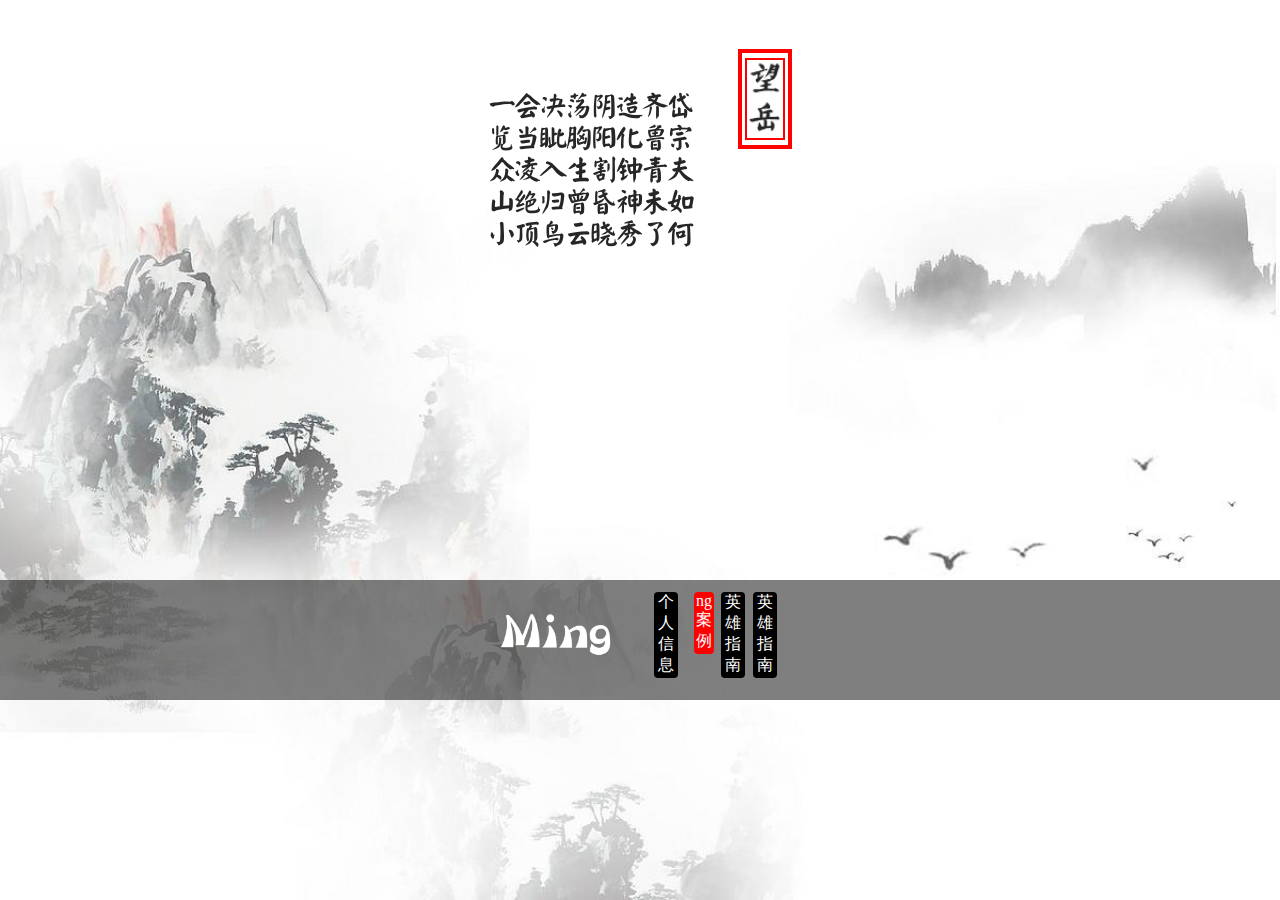
<file: index.html>
<!doctype html>
<!--
                            _.._        ,-----------------------.
                         ,'      `.    (多读书，多看报，少看源码，多睡觉！)
                          /  __) __` \    `-,------------------------'
                         (  (`-`(-')  ) _.-'
                         /)  \  = /  (
                        /'    |--' .  \
                       (  ,---|  `-.)__`
                        )(  `-.,--'   _`-.
                       '/,'          (  Uu",
                        (_       ,    `/,-' )
                        `.__,  : `-'/  /`--'
                          |     `--'  |
                          `   `-._   /
                           \        (
                           /\ .      \.  By Ming
                          / |` \     ,-\
                         /  \| .)   /   \
                        ( ,'|\    ,'     :
                        | \,`.`--"/      }
                        `,'    \  |,'    /
                        / "-._   `-/      |
                        "-.   "-.,'|     ;
                       /        _/["---'""]
                      :        /  |"-     '
                      '           |      /
                                  `      |
-->
<html lang="zh-cmn">

<head>
    <meta charset="utf-8" />
    <meta name="viewport" content="width=device-width,initial-scale=1.0" />
    <meta name="apple-mobile-web-app-capable" content="yes" />
    <title>Ming -- 主页</title>

    <meta name="description" content="一只陷入中年危机的前端猿" />
    <meta name="author" content="Ming" />

    <link href="css/index.css" rel="stylesheet" />

    <link rel="shortcut icon" href="images/logo.png" />
    <link rel="apple-touch-icon" href="images/logo.png" />
    <!-- <base target="_blank"> -->
</head>

<body>
    <div class="poem">
        <!-- <div class="poem_content verticle-mode">
            <p>
                岱宗夫如何<br> 
                齐鲁青未了<br> 
                造化钟神秀<br>
                阴阳割昏晓<br>
                荡胸生曾云<br>
                决眦入归鸟<br>
                会当凌绝顶<br> 
                一览众山小<br> 
            </p>
        </div> -->
       <!--  一会决荡阴造齐岱
        览当眦胸阳化鲁宗
        众凌入生割钟青夫
        山绝归曾昏神未如
        小顶鸟云晓秀了何 -->
        <div class="poem_content">
            <span></span>
        </div>
        <div class="poem_title">
            <h3><span>望</span><span>岳</span></h3>
        </div>
    </div>
    <div class="content">
        <span class="logo"></span>
        <ul class="content_nav">
            <li>
                <ul class="content_subnav">
                        <li>
                            <!-- <a href="./resume.html">个人信息</a> -->
                            <a href="./resume/index.html">个人信息</a>
                        </li>
                    </ul>
            </li>
            <li>
                <a>ng案例</a>
                <ul class="content_subnav">
                    <li>
                        <a href="./ng_site/index.html">英雄指南</a>
                    </li>
                    <li>
                        <a href="./ng_site/index.html">英雄指南</a>
                    </li>
                </ul>
            </li>
        </ul>
    </div>
</body>

</html>
</file>
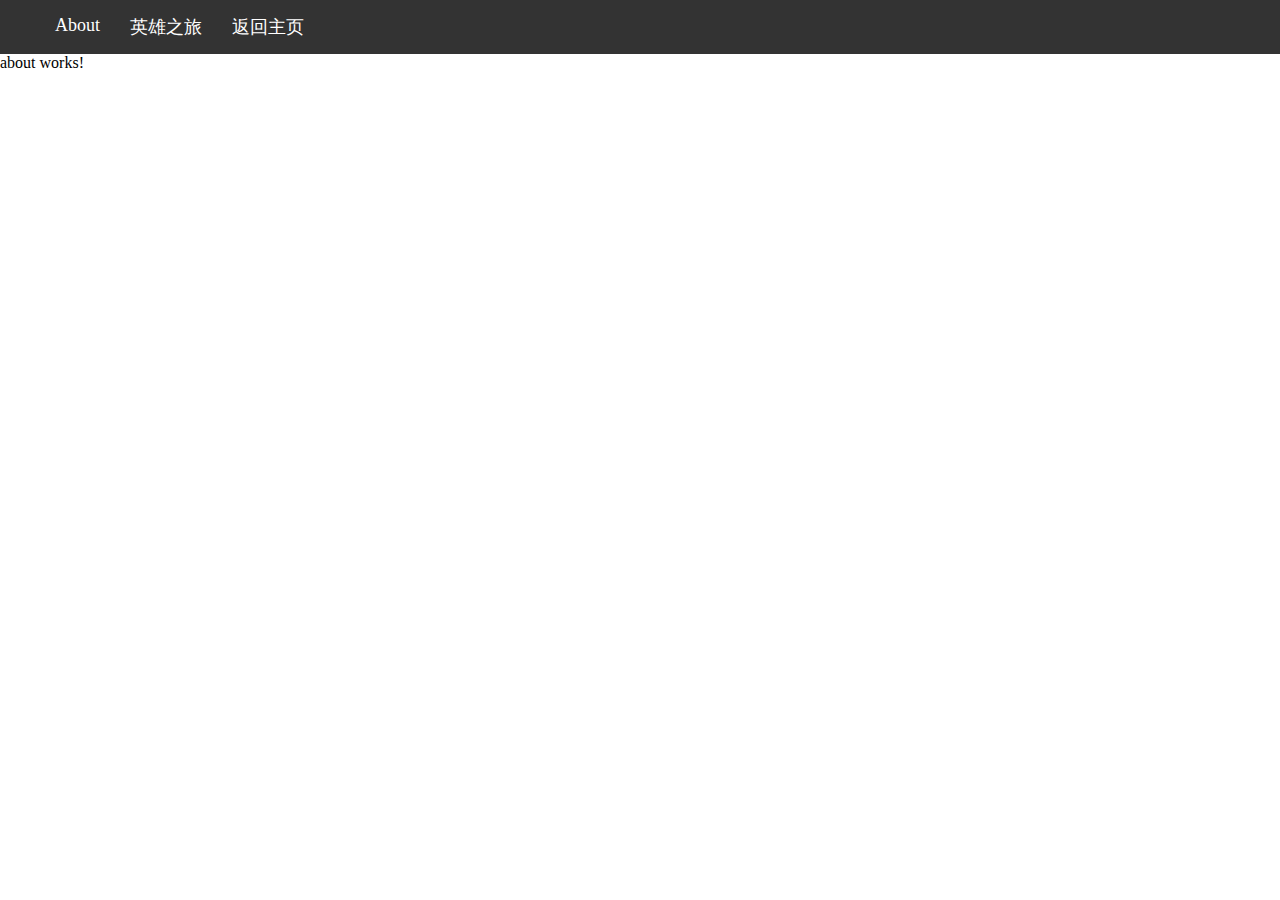
<file: ng_site/index.html>
<!doctype html><html><head><meta charset="utf-8"><title>Ming</title><base href="/ng_site/"><!-- <base href="/"> --><meta name="viewport" content="width=device-width,initial-scale=1"><link rel="icon" type="image/x-icon" href="favicon.ico"><link href="styles.c5b544259968388cf9c7.bundle.css" rel="stylesheet"/></head><body><m-root>Loading...</m-root><script type="text/javascript" src="inline.31e1fb380eb7cf3d75b1.bundle.js"></script><script type="text/javascript" src="polyfills.d8bdf1a3c471cdd503b4.bundle.js"></script><script type="text/javascript" src="vendor.cd0f8f196c1e215102e7.bundle.js"></script><script type="text/javascript" src="main.0dade7f00e02efa31226.bundle.js"></script></body></html>
</file>
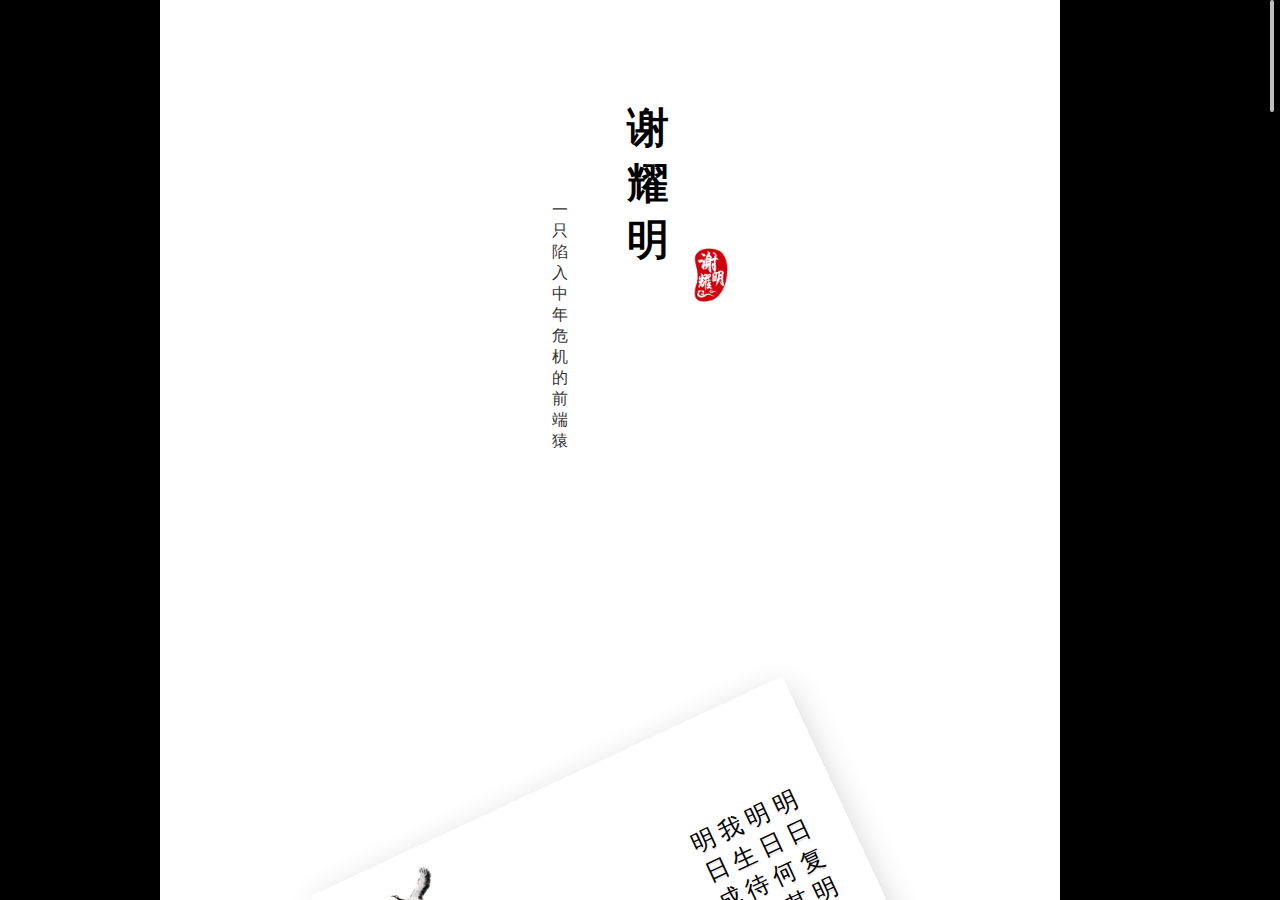
<file: resume/index.html>
<!doctype html>
<!--
                       ::
                      :;J7, :,                        ::;7:
                      ,ivYi, ,                       ;LLLFS:
                      :iv7Yi                       :7ri;j5PL
                     ,:ivYLvr                    ,ivrrirrY2X,
                     :;r@Wwz.7r:                :ivu@kexianli.
                    :iL7::,:::iiirii:ii;::::,,irvF7rvvLujL7ur
                   ri::,:,::i:iiiiiii:i:irrv177JX7rYXqZEkvv17
                ;i:, , ::::iirrririi:i:::iiir2XXvii;L8OGJr71i
              :,, ,,:   ,::ir@mingyi.irii:i:::j1jri7ZBOS7ivv,
                 ,::,    ::rv77iiiriii:iii:i::,rvLq@huhao.Li
             ,,      ,, ,:ir7ir::,:::i;ir:::i:i::rSGGYri712:
           :::  ,v7r:: ::rrv77:, ,, ,:i7rrii:::::, ir7ri7Lri
          ,     2OBBOi,iiir;r::        ,irriiii::,, ,iv7Luur:
        ,,     i78MBBi,:,:::,:,  :7FSL: ,iriii:::i::,,:rLqXv::
        :      iuMMP: :,:::,:ii;2GY7OBB0viiii:i:iii:i:::iJqL;::
       ,     ::::i   ,,,,, ::LuBBu BBBBBErii:i:i:i:i:i:i:r77ii
      ,       :       , ,,:::rruBZ1MBBqi, :,,,:::,::::::iiriri:
     ,               ,,,,::::i:  @arqiao.       ,:,, ,:::ii;i7:
    :,       rjujLYLi   ,,:::::,:::::::::,,   ,:i,:,,,,,::i:iii
    ::      BBBBBBBBB0,    ,,::: , ,:::::: ,      ,,,, ,,:::::::
    i,  ,  ,8BMMBBBBBBi     ,,:,,     ,,, , ,   , , , :,::ii::i::
    :      iZMOMOMBBM2::::::::::,,,,     ,,,,,,:,,,::::i:irr:i:::,
    i   ,,:;u0MBMOG1L:::i::::::  ,,,::,   ,,, ::::::i:i:iirii:i:i:
    :    ,iuUuuXUkFu7i:iii:i:::, :,:,: ::::::::i:i:::::iirr7iiri::
    :     :rk@Yizero.i:::::, ,:ii:::::::i:::::i::,::::iirrriiiri::,
     :      5BMBBBBBBSr:,::rv2kuii:::iii::,:i:,, , ,,:,:i@petermu.,
          , :r50EZ8MBBBBGOBBBZP7::::i::,:::::,: :,:,::i;rrririiii::
              :jujYY7LS0ujJL7r::,::i::,::::::::::::::iirirrrrrrr:ii:
           ,:  :@kevensun.:,:,,,::::i:i:::::,,::::::iir;ii;7v77;ii;i,
           ,,,     ,,:,::::::i:iiiii:i::::,, ::::iiiir@xingjief.r;7:i,
        , , ,,,:,,::::::::iiiiiiiiii:,:,:::::::::iiir;ri7vL77rrirri::
         :,, , ::::::::i:::i:::i:i::,,,,,:,::i:i:::iir;@Secbone.ii:::
-->
<html>

<head>
  <meta charset="utf-8" />
  <meta name="viewport" content="width=device-width,initial-scale=1.0" />
  <meta name="apple-mobile-web-app-capable" content="yes" />
  <title>Ming</title>

  <meta name="description" content="一只陷入中年危机的前端猿" />
  <meta name="author" content="Ming" />
  <!-- <base href="/"> -->
  <base href="./">
  <link rel="icon" type="image/x-icon" href="logo.png">
  <link rel="shortcut icon" href="logo.png" />
  <link rel="apple-touch-icon" href="logo.png" />
<link rel="stylesheet" href="styles.62964eb65455e0b7beec.css"></head>

<body>
  <div id="load_model">
    <div id="load_dialog">
      <div class="sapUiLocalBusyIndicator">
        <div class="sapUiLocalBusyIndicatorAnimation sapUiLocalBusyIndicatorAnimStandard" title="努力加载中...">
          <div></div>
          <div></div>
          <div></div>
        </div>
      </div>
    </div>
  </div>

  <m-root></m-root>
<script type="text/javascript" src="runtime.a66f828dca56eeb90e02.js"></script><script type="text/javascript" src="polyfills.7a0e6866a34e280f48e7.js"></script><script type="text/javascript" src="scripts.ee6d832fb698d49efa88.js"></script><script type="text/javascript" src="main.53c4c9480bd9a1b60826.js"></script></body>

</html>
</file>
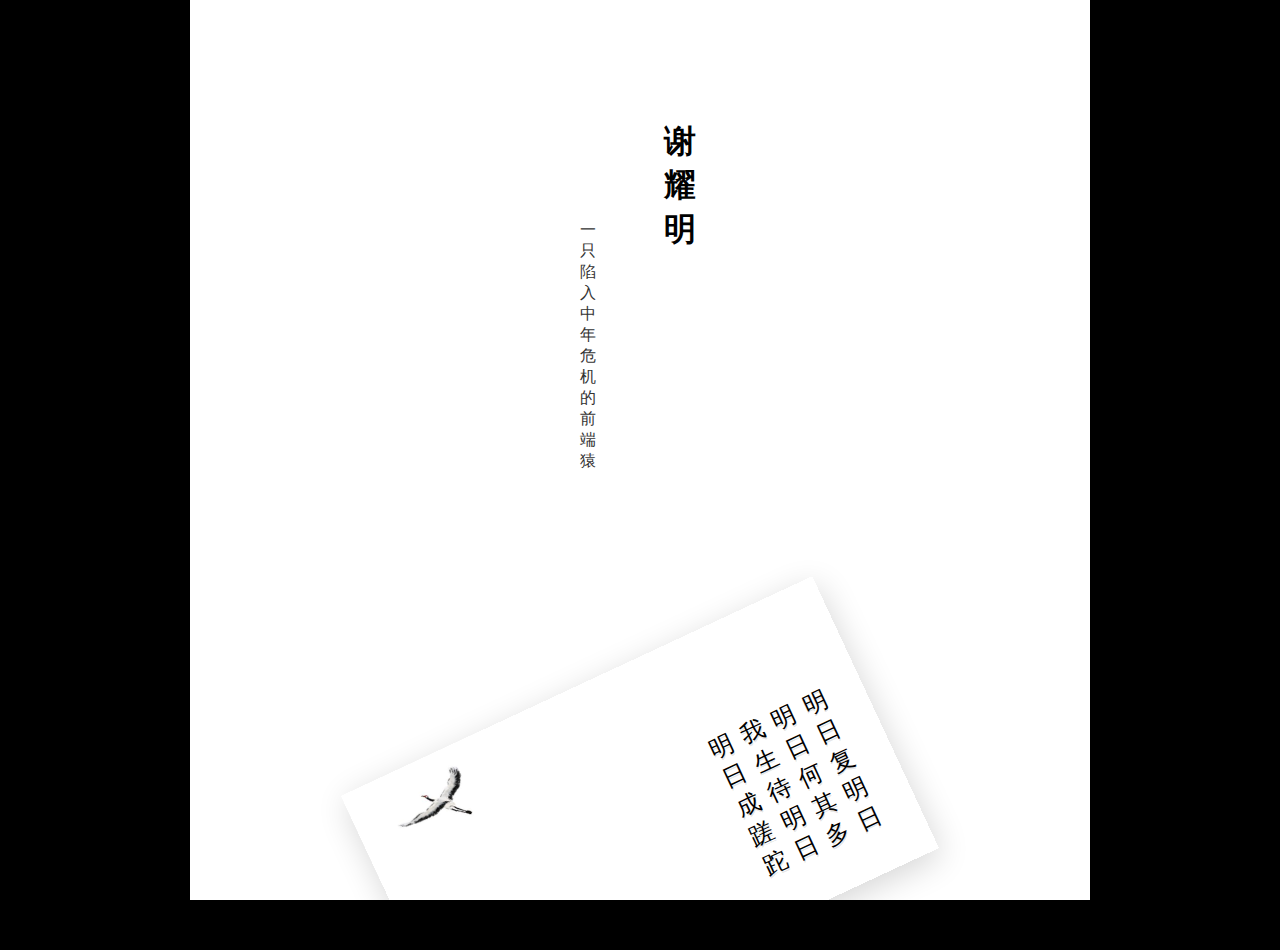
<file: resume.html>
<!doctype html>
<!--
                       ::
                      :;J7, :,                        ::;7:
                      ,ivYi, ,                       ;LLLFS:
                      :iv7Yi                       :7ri;j5PL
                     ,:ivYLvr                    ,ivrrirrY2X,
                     :;r@Wwz.7r:                :ivu@kexianli.
                    :iL7::,:::iiirii:ii;::::,,irvF7rvvLujL7ur
                   ri::,:,::i:iiiiiii:i:irrv177JX7rYXqZEkvv17
                ;i:, , ::::iirrririi:i:::iiir2XXvii;L8OGJr71i
              :,, ,,:   ,::ir@mingyi.irii:i:::j1jri7ZBOS7ivv,
                 ,::,    ::rv77iiiriii:iii:i::,rvLq@huhao.Li
             ,,      ,, ,:ir7ir::,:::i;ir:::i:i::rSGGYri712:
           :::  ,v7r:: ::rrv77:, ,, ,:i7rrii:::::, ir7ri7Lri
          ,     2OBBOi,iiir;r::        ,irriiii::,, ,iv7Luur:
        ,,     i78MBBi,:,:::,:,  :7FSL: ,iriii:::i::,,:rLqXv::
        :      iuMMP: :,:::,:ii;2GY7OBB0viiii:i:iii:i:::iJqL;::
       ,     ::::i   ,,,,, ::LuBBu BBBBBErii:i:i:i:i:i:i:r77ii
      ,       :       , ,,:::rruBZ1MBBqi, :,,,:::,::::::iiriri:
     ,               ,,,,::::i:  @arqiao.       ,:,, ,:::ii;i7:
    :,       rjujLYLi   ,,:::::,:::::::::,,   ,:i,:,,,,,::i:iii
    ::      BBBBBBBBB0,    ,,::: , ,:::::: ,      ,,,, ,,:::::::
    i,  ,  ,8BMMBBBBBBi     ,,:,,     ,,, , ,   , , , :,::ii::i::
    :      iZMOMOMBBM2::::::::::,,,,     ,,,,,,:,,,::::i:irr:i:::,
    i   ,,:;u0MBMOG1L:::i::::::  ,,,::,   ,,, ::::::i:i:iirii:i:i:
    :    ,iuUuuXUkFu7i:iii:i:::, :,:,: ::::::::i:i:::::iirr7iiri::
    :     :rk@Yizero.i:::::, ,:ii:::::::i:::::i::,::::iirrriiiri::,
     :      5BMBBBBBBSr:,::rv2kuii:::iii::,:i:,, , ,,:,:i@petermu.,
          , :r50EZ8MBBBBGOBBBZP7::::i::,:::::,: :,:,::i;rrririiii::
              :jujYY7LS0ujJL7r::,::i::,::::::::::::::iirirrrrrrr:ii:
           ,:  :@kevensun.:,:,,,::::i:i:::::,,::::::iir;ii;7v77;ii;i,
           ,,,     ,,:,::::::i:iiiii:i::::,, ::::iiiir@xingjief.r;7:i,
        , , ,,,:,,::::::::iiiiiiiiii:,:,:::::::::iiir;ri7vL77rrirri::
         :,, , ::::::::i:::i:::i:i::,,,,,:,::i:i:::iir;@Secbone.ii:::
-->
<html lang="zh-cmn">

<head>
    <meta charset="utf-8" />
    <meta name="viewport" content="width=device-width,initial-scale=1.0" />
    <meta name="apple-mobile-web-app-capable" content="yes" />
    <title>Ming</title>

    <meta name="description" content="一只陷入中年危机的前端猿" />
    <meta name="author" content="Ming" />

    <link rel="stylesheet" href="css/jquery.mCustomScrollbar.css">
    <link href="css/resume.css" rel="stylesheet" />

    <link rel="shortcut icon" href="images/logo.png" />
    <link rel="apple-touch-icon" href="images/logo.png" />
    <!-- <base target="_blank"> -->
</head>

<body>
    <div class="mCustomScrollbar body" data-mcs-theme="minimal-dark">
        <div class="header">
            <p>一只陷入中年危机的前端猿</p>
            <h1>谢耀明</h1>
        </div>
        <div class="poem_box">
            <div class="poem">
              <span class="poem_icon"></span>
              <p class="poem_content">
                <span>明日成蹉跎</span>
                <span>我生待明日</span>
                <span>明日何其多</span>
                <span>明日复明日</span>
              </p>
            </div>
          </div>

        <div class="aboutMe">
            <div class="verticle-mode">
                <p>生人二十五载，无突出之建树，无崇高之造诣。
                    <br> 性本温和，动静参半。时活在当下，积极入世；时感物伤怀，忧国忧民。
                    <br> 无非时也命也，心中困苦谁知，窗外良辰美景，与我何干。
                </p>
            </div>
        </div>
        <div class="mySkills">
            <div class="title">
              <h2>技&nbsp;&nbsp;&nbsp;&nbsp;能</h2>
              <h2>掌&nbsp;&nbsp;&nbsp;&nbsp;握</h2>
            </div>
            <p class="skills_des">
              <span>这是一段关于技能栈的简单描述</span>
            </p>
            <div class="skills clearfloat">
              <div>
                <span>熟练</span>
                <span></span>
                <span></span>
                <span></span>
                <span>CSS</span>
              </div>
              <div>
                <span>掌握</span>
                <span></span>
                <span></span>
                <span></span>
                <span>Scss</span>
              </div>
              <div>
                <span>一直钻研</span>
                <span></span>
                <span></span>
                <span></span>
                <span>JavaScript</span>
              </div>
              <div>
                <span>熟练</span>
                <span></span>
                <span></span>
                <span></span>
                <span>HTML</span>
              </div>
              <div>
                <span>了解</span>
                <span></span>
                <span></span>
                <span></span>
                <span>HTML5</span>
              </div>
              <div>
                <span>即用</span>
                <span></span>
                <span></span>
                <span></span>
                <span>JS库</span>
              </div>
              <div>
                <span>掌握</span>
                <span></span>
                <span></span>
                <span></span>
                <span>Angular2</span>
              </div>
              <div>
                <span>掌握</span>
                <span></span>
                <span></span>
                <span></span>
                <span>TG</span>
              </div>
              <div class="yin-yang"></div>
            </div>
            <div class="skills_analysis">
              <ul class="skills_list clearfloat">
                <li class="clearfloat">
                  <span class="skill_name">CSS</span>
                  <span class="getDesBtn" date-show="false"></span>
                  <p class="skill_des" style="opacity: 0; height: 0px;">
                    这也是相关描述
                  </p>
                </li>
                <li class="clearfloat">
                  <span class="skill_name">JavaScript</span>
                  <span class="getDesBtn" date-show="false"></span>
                  <p class="skill_des" style="opacity: 0; height: 0px;">
                    这也是相关描述
                  </p>
                </li>
                <li class="devide">
                </li>
                <li class="clearfloat">
                  <span class="skill_name">Angular2</span>
                  <span class="getDesBtn" date-show="false"></span>
                  <p class="skill_des" style="opacity: 0; height: 0px;">
                    这也是相关描述
                  </p>
                </li>
                <li class="clearfloat">
                  <span class="skill_name">CSS</span>
                  <span class="getDesBtn" date-show="false"></span>
                  <p class="skill_des" style="opacity: 0; height: 0px;">
                    这也是相关描述
                  </p>
                </li>
                <li class="clearfloat">
                  <span class="skill_name">JavaScript</span>
                  <span class="getDesBtn" date-show="false"></span>
                  <p class="skill_des" style="opacity: 0; height: 0px;">
                    这也是相关描述
                  </p>
                </li>
                <li class="devide">
                </li>
                <li class="clearfloat">
                  <span class="skill_name">Angular2</span>
                  <span class="getDesBtn" date-show="false"></span>
                  <p class="skill_des" style="opacity: 0; height: 0px;">
                    这也是相关描述
                  </p>
                </li>
                <li class="clearfloat">
                  <span class="skill_name">CSS</span>
                  <span class="getDesBtn" date-show="false"></span>
                  <p class="skill_des" style="opacity: 0; height: 0px;">
                    这也是相关描述
                  </p>
                </li>
                <li class="clearfloat">
                  <span class="skill_name">Angular2</span>
                  <span class="getDesBtn" date-show="false"></span>
                  <p class="skill_des" style="opacity: 0; height: 0px;">
                    这也是相关描述
                  </p>
                </li>
              </ul>
              <div class="skills_icon"></div>
            </div>
          </div>
        
          <div class="experience">
            <div class="title">
              <h2>工&nbsp;&nbsp;&nbsp;&nbsp;作</h2>
              <h2>经&nbsp;&nbsp;&nbsp;&nbsp;历</h2>
            </div>
            <p class="skills_des">
              <span>这是一段关于工作经历的简单描述</span>
            </p>
            <div class="exp clearfloat">
              <div class="exp_part1">
                <div class="verticle-mode">
                  <h4>第一个</h4>
                  <p>生人二十五载，无突出之建树，无崇高之造诣。
                    <br> 性本温和，动静参半。时活在当下，积极入世；时感物伤怀，忧国忧民。
                    <br> 无非时也命也，心中困苦谁知，窗外良辰美景，与我何干。
                  </p>
                </div>
              </div>
              <div class="exp_part2">
                <div class="verticle-mode">
                  <h4>第二个</h4>
                  <p>生人二十五载，无突出之建树，无崇高之造诣。
                    <br> 性本温和，动静参半。时活在当下，积极入世；时感物伤怀，忧国忧民。
                    <br> 无非时也命也，心中困苦谁知，窗外良辰美景，与我何干。
                  </p>
                </div>
              </div>
            </div>
          </div>
        
          <div class="works">
            <div class="title">
              <h2>作&nbsp;&nbsp;&nbsp;&nbsp;品</h2>
              <h2>一&nbsp;&nbsp;&nbsp;&nbsp;览</h2>
            </div>
            <p class="skills_des">
              <span>这是一段关于作品的简单描述</span>
            </p>
            <div class="works_list">
              <div class="work_link">
                <span></span>
                <span></span>
                <span></span>
                <span></span>
                <span></span>
                <span></span>
                <h3 class="work_title">
                  <span>云平台</span>
                </h3>
                <p class="work_demo"></p>
                <p class="work_des">
                  生人二十五载，无突出之建树，无崇高之造诣。 性本温和，动静参半。时活在当下，积极入世；时感物伤怀，忧国忧民。 无非时也命也，心中困苦谁知，窗外良辰美景，与我何干。
                </p>
              </div>
              <div class="work_link">
                <span></span>
                <span></span>
                <span></span>
                <span></span>
                <span></span>
                <span></span>
                <h3 class="work_title">
                  <span>云平台</span>
                </h3>
                <p class="work_demo"></p>
                <p class="work_des">
                  生人二十五载，无突出之建树，无崇高之造诣。 性本温和，动静参半。时活在当下，积极入世；时感物伤怀，忧国忧民。 无非时也命也，心中困苦谁知，窗外良辰美景，与我何干。
                </p>
              </div>
              <div class="work_link">
                <span></span>
                <span></span>
                <span></span>
                <span></span>
                <span></span>
                <span></span>
                <h3 class="work_title">
                  <span>云平台</span>
                </h3>
                <p class="work_demo"></p>
                <p class="work_des">
                  生人二十五载，无突出之建树，无崇高之造诣。 性本温和，动静参半。时活在当下，积极入世；时感物伤怀，忧国忧民。 无非时也命也，心中困苦谁知，窗外良辰美景，与我何干。
                </p>
              </div>
            </div>
          </div>
        
          <div class="model">
            <div class="modal-dialog">
              <div class="work_part">
                <h3>Smobiler Cloud <span class="close">X</span></h3>
                <p class="work_des">
                  <span>这是一段关于Smobiler Cloud 的描述</span>
                </p>
                <p class="work_demo"></p>
              </div>
            </div>
          </div>
    </div>


    <script src="js/jquery-2.2.3.min.js"></script>
    <script src="js/jquery.mCustomScrollbar.concat.min.js"></script>
    <script>
        $(function () {
            $('.body').css('height', '100%');
            /* $(".body").mCustomScrollbar({
                callbacks: {
                    onScroll: function () {
                        console.log(this);
                    },
                    onInit: function () {
                        console.log(this);
                    },
                    whileScrolling: function () {
                        console.log(this);
                    },
                    onTotalScroll: function () {
                        console.log(this);
                    },
                    onTotalScrollBack: function () {
                        console.log(this);
                    },
                    onTotalScrollOffset: function () {
                        console.log(this);
                    }
                }
            }); */
            $('body').on('click', '.getDesBtn', function () {
                console.log(this);
                var isshow = $(this).data('show');
                if (isshow) {
                    $(this).removeClass('btndown');
                    $(this).next().css('opacity', '0');
                    $(this).next().css('height', '0');
                } else {
                    $(this).addClass('btndown');
                    $(this).next().css('opacity', '1');
                    $(this).next().css('height', '100px');
                }
                $(this).data('show', !isshow);
            });
            $('body .work_title').on('click','span',function(){
              $('.model').css('display','block');
            });
            $('body').on('click','.close',function(){
              $('.model').css('display','none');
            });
        });
    </script>
</body>
<!-- 
    纽约时间比加州时间早三个小时，
　　New York is 3 hours ahead of California,

　　但加州时间并没有变慢。
　　but it does not make California slow.

　　有人22岁就毕业了，
　　Someone graduated at the age of 22,

　　但等了五年才找到好的工作！
　　but waited 5 years before securing a good job!

　　有人25岁就当上CEO，
　　Someone became a CEO at 25,

　　却在50岁去世。
　　and died at 50.

　　也有人迟到50岁才当上CEO，
　　While another became a CEO at 50,

　　然后活到90岁。
　　and lived to 90 years.

　　有人依然单身，
　　Someone is still single,

　　同时也有人已婚。
　　while someone else got married.

　　奥巴马55岁就退休，
　　Obama retires at 55,

　　川普70岁才开始当总统。
　　but Trump starts at 70.

　　世上每个人本来就有自己的发展时区。
　　Absolutely everyone in this world works based on their Time Zone.

　　身边有些人看似走在你前面，
　　People around you might seem to go ahead of you,

　　也有人看似走在你后面。
　　some might seem to be behind you.

　　但其实每个人在自己的时区有自己的步程。
　　But everyone is running their own RACE, in their own TIME.

　　不用嫉妒或嘲笑他们。
　　Don’t envy them or mock them.

　　他们都在自己的时区里，你也是！
　　They are in their TIME ZONE, and you are in yours!

　　生命就是等待正确的行动时机。
　　Life is about waiting for the right moment to act.

　　所以，放轻松。
　　So, RELAX.

　　你没有落后。
　　You’re not LATE.

　　你没有领先。
　　You’re not EARLY.

　　在命运为你安排的属于自己的时区里，一切都准时。
　　You are very much ON TIME, and in your TIME ZONE Destiny set up for you.

 -->
</html>
</file>
<file: css/index.css>
html, body {
    height: 100%;
    overflow: hidden;
}
*, *::before, *::after{
    margin: 0;
    padding: 0;
    -webkit-box-sizing:border-box;
    -moz-box-sizing:border-box;
    box-sizing: border-box;
}
body{
    /* background-image: url(../images/zhu.jpg);
    background-size: 100% 100%;
    background-repeat: no-repeat; */
    position: relative;
    /* background:url(../images/bg1.jpg) no-repeat bottom right;  */
    /* background:url(../images/bg2.jpg) no-repeat top right;  */
    background:url(../images/bg5.jpg) no-repeat bottom right; 
    background-size:100%;
}

.poem{
    margin-top:49px;
    text-align: center;
}
    .poem .poem_title{
        display: inline-block;
        width: 54px;
        border:4px solid #f00;
        text-align: center;
        height:100px;
        padding:5px 0;
        vertical-align: top;
    }
        .poem .poem_title h3{
            display: inline-block;
            font-size: 18px;
            width: 40px;
            height:82px;
            padding:0 2px;
            color:#262626;
            border:2px solid #f00;
        }
        .poem .poem_title h3 span{
            text-indent: -9999px;
            display: block;
            width:100%;
            height:39px;
            overflow: hidden;
            background:transparent url(../images/wangyue.png) no-repeat; 
            background-size: auto 100%;
        }
        .poem .poem_title h3 span:first-child{
            background-position: -2px 0;
        }
        .poem .poem_title h3 span:last-child{
            background-position: -38px 0;
        }
        /* .poem .poem_title h3{
        display: inline-block;
        font-size: 18px;
        width: 32px;
        height:100%;
        padding:0 5px;
        color:#262626;
        border:2px solid #f00;
    } */

    .poem .poem_content{
        margin-top:41px;
        display:inline-block;
        margin-right:36px;
        overflow: hidden;
        height: 160px;
        width: 210px;
        /* width: 200px; */
    }
        .poem .poem_content span{
            display: block;
            width:100%;
            height:100%;
            background:transparent url(../images/poem1.png) no-repeat top left; 
            background-size: auto 100%;
            /* background:transparent url(../images/poem.png) no-repeat top left; 
            background-size: auto 90%; */
        }
    /* 文字竖排 */
    .verticle-mode {
        writing-mode: tb-rl;
        -webkit-writing-mode: vertical-rl;      
        writing-mode: vertical-rl;
    }
    /* IE7比较弱，需要做点额外的动作 */
    .verticle-mode {
        *width: 120px;
    }
    .verticle-mode p {
        *display: inline;
        *writing-mode: tb-rl;
    }

.content{
    position: absolute;
    top:70%;
    right:0;
    left:0;
    height:120px;
    margin-top:-50px;
    background-color:rgba(0, 0, 0, .5);
    text-align: center;
    overflow: hidden;
}
    .content .logo{
        display: inline-block;
        width: 140px;
        height: 70px;
        background: transparent url(../images/ming.png) no-repeat top left;
        background-size: auto 80%;
        vertical-align: top;
        margin-right: 20px;
        margin-top: 20px;
    }
.content_nav{
    height:100%;
    display: inline-block;
    text-align: center;
    /* margin-right: 40%; */
    color:#000;
    zoom:1;
}
    .content_nav a{
        display: inline-block;
        text-decoration: none;
        -moz-user-select: none;
        -webkit-user-select: none;
        -ms-user-select: none;
        user-select: none;
        border-radius: 4px
    }
    .content_nav:after{
        content:'';
        display: block;
        height:0;
        visibility: hidden;
        clear: both;
    }
    .content_nav li{
        float: left;
        display: block;
        list-style:none;
    }
    .content_nav>li{
        height:100%;
        margin-right:16px;
    }
    /* .content_nav>li:before{
        content: '';
        display: inline-block;
        height: 100%;
        vertical-align: middle;
    } */
        .content_nav>li>a{
            width:20px;
            font-size: 16px;
            color:#fff;
            background-color: #f00;
            margin-top:12px;
            padding-bottom:2px;
            vertical-align: top;
            /* vertical-align: middle; */
        }

.content_subnav{
    display: inline-block;
    /* vertical-align: middle; */
    height:100%;
    margin-left:3px;
    vertical-align: top;
}
    .content_subnav>li{
        height:100%;
        margin-right:8px;
    }
    .content_subnav>li:last-child{
        margin-right:0;
    }
    /* .content_subnav>li:before{
        content: '';
        display: inline-block;
        height: 100%;
        vertical-align: middle;
    } */
        .content_subnav>li>a{
            width:24px;
            font-size: 16px;
            color:#fff;
            background-color: #000;
            /* vertical-align: middle; */
            margin-top:12px;
            padding-bottom:2px;
        }
        .content_subnav>li>a:hover{
            color:#f00;
        }
        .content_subnav>li>a:active{
            color:#fff;
            background-color: #f00;
        }
</file>
<file: ng_site/styles.c5b544259968388cf9c7.bundle.css>
*{margin:0;-webkit-box-sizing:border-box;box-sizing:border-box}
</file>
<file: resume/styles.62964eb65455e0b7beec.css>
@charset "UTF-8";body,html{height:100%;background-color:#000;text-align:center;font-family:"Helvetica Neue",Helvetica,Arial,sans-serif}@media screen and (max-width:900px){body{background-color:#fff}}*,::after,::before{margin:0;padding:0;box-sizing:border-box}.vertical-align:before{content:'';display:inline-block;height:100%;vertical-align:middle}#load_model{position:absolute;top:0;right:0;bottom:0;left:0;text-align:center}#load_model:before{content:'';display:inline-block;height:100%;vertical-align:middle}#load_dialog{position:relative;display:inline-block;vertical-align:middle;margin-left:auto;margin-right:auto;min-width:3em;min-height:1em;font-size:3em}.sapUiLocalBusyIndicator{position:absolute;top:0;left:0;bottom:0;right:0}.sapUiLocalBusyIndicatorAnimation{position:absolute;width:3em;top:50%;left:50%}.sapUiLocalBusyIndicatorAnimation>div{width:1em;height:1em;border-radius:100%;display:block;float:left;margin:0;position:relative;top:-.5em;left:-1.5em;text-indent:1px}.sapUiLocalBusyIndicatorAnimation>div,.sapUiLocalBusyIndicatorAnimation>div::after,.sapUiLocalBusyIndicatorAnimation>div::before{-webkit-animation-fill-mode:both;animation-fill-mode:both}.sapUiLocalBusyIndicatorAnimStandard>div{-webkit-animation:1.8s ease-in-out infinite sapUiBusyAnimationStandard;animation:1.8s ease-in-out infinite sapUiBusyAnimationStandard}.sapUiLocalBusyIndicatorAnimStandard>div:nth-child(1){-webkit-animation-delay:-.32s;animation-delay:-.32s}.sapUiLocalBusyIndicatorAnimStandard>div:nth-child(2){-webkit-animation-delay:-.16s;animation-delay:-.16s}.sapUiLocalBusyIndicatorAnimStandard>div::before{-webkit-animation:1.8s ease-in-out infinite sapUiBusyAnimationStandardBackground;animation:1.8s ease-in-out infinite sapUiBusyAnimationStandardBackground}.sapUiLocalBusyIndicatorAnimation>div::before{background:#00a4eb}.sapUiLocalBusyIndicatorAnimation>div::after,.sapUiLocalBusyIndicatorAnimation>div::before{content:"";opacity:1;position:absolute;z-index:-1;top:0;left:0;width:100%;height:100%;border-radius:100%}.sapUiLocalBusyIndicatorAnimation>div::after{box-shadow:inset 0 0 2px 1px rgba(66,124,172,.8);box-shadow:inset 0 0 2px 1px #00a4eb}.sapUiLocalBusyIndicatorAnimStandard>div::after{-webkit-animation:1.8s ease-in-out infinite sapUiBusyAnimationStandardShadow;animation:1.8s ease-in-out infinite sapUiBusyAnimationStandardShadow}@keyframes sapUiBusyAnimationStandardShadow{0%,100%,80%{opacity:0}40%{opacity:1}}@-webkit-keyframes sapUiBusyAnimationStandardShadow{0%,100%,80%{opacity:0}40%{opacity:1}}@keyframes sapUiBusyAnimationStandardBackground{0%,100%,80%{opacity:1}40%{opacity:.1}}@-webkit-keyframes sapUiBusyAnimationStandardBackground{0%,100%,80%{opacity:1}40%{opacity:.1}}@keyframes sapUiBusyAnimationStandard{0%,100%,80%{-webkit-transform:scale(.4);transform:scale(.4)}40%{-webkit-transform:scale(1);transform:scale(1)}}@-webkit-keyframes sapUiBusyAnimationStandard{0%,100%,80%{-webkit-transform:scale(.4)}40%{-webkit-transform:scale(1)}}.mCustomScrollbar{touch-action:pinch-zoom}.mCustomScrollbar.mCS_no_scrollbar,.mCustomScrollbar.mCS_touch_action{touch-action:auto}.mCustomScrollBox{position:relative;overflow:hidden;height:100%;max-width:100%;outline:0;direction:ltr}.mCSB_container{overflow:hidden;width:auto;height:auto}.mCSB_inside>.mCSB_container{margin-right:30px}.mCSB_container.mCS_no_scrollbar_y.mCS_y_hidden{margin-right:0}.mCS-dir-rtl>.mCSB_inside>.mCSB_container{margin-right:0;margin-left:30px}.mCS-dir-rtl>.mCSB_inside>.mCSB_container.mCS_no_scrollbar_y.mCS_y_hidden{margin-left:0}.mCSB_scrollTools{position:absolute;width:16px;height:auto;left:auto;top:0;right:0;bottom:0;opacity:.75;filter:"alpha(opacity=75)";-ms-filter:"alpha(opacity=75)"}.mCSB_outside+.mCSB_scrollTools{right:-26px}.mCS-dir-rtl>.mCSB_inside>.mCSB_scrollTools,.mCS-dir-rtl>.mCSB_outside+.mCSB_scrollTools{right:auto;left:0}.mCS-dir-rtl>.mCSB_outside+.mCSB_scrollTools{left:-26px}.mCSB_scrollTools .mCSB_draggerContainer{position:absolute;top:0;left:0;bottom:0;right:0;height:auto}.mCSB_scrollTools a+.mCSB_draggerContainer{margin:20px 0}.mCSB_scrollTools .mCSB_draggerRail{width:2px;height:100%;margin:0 auto;border-radius:16px}.mCSB_scrollTools .mCSB_dragger{cursor:pointer;width:100%;height:30px;z-index:1}.mCSB_scrollTools .mCSB_dragger .mCSB_dragger_bar{position:relative;width:4px;height:100%;margin:0 auto;border-radius:16px;text-align:center}.mCSB_scrollTools_vertical.mCSB_scrollTools_onDrag_expand .mCSB_dragger.mCSB_dragger_onDrag_expanded .mCSB_dragger_bar,.mCSB_scrollTools_vertical.mCSB_scrollTools_onDrag_expand .mCSB_draggerContainer:hover .mCSB_dragger .mCSB_dragger_bar{width:12px}.mCSB_scrollTools_vertical.mCSB_scrollTools_onDrag_expand .mCSB_dragger.mCSB_dragger_onDrag_expanded+.mCSB_draggerRail,.mCSB_scrollTools_vertical.mCSB_scrollTools_onDrag_expand .mCSB_draggerContainer:hover .mCSB_draggerRail{width:8px}.mCSB_scrollTools .mCSB_buttonDown,.mCSB_scrollTools .mCSB_buttonUp{display:block;position:absolute;height:20px;width:100%;overflow:hidden;margin:0 auto;cursor:pointer}.mCSB_horizontal.mCSB_inside>.mCSB_container{margin-right:0;margin-bottom:30px}.mCSB_horizontal.mCSB_outside>.mCSB_container{min-height:100%}.mCSB_horizontal>.mCSB_container.mCS_no_scrollbar_x.mCS_x_hidden{margin-bottom:0}.mCSB_scrollTools.mCSB_scrollTools_horizontal{width:auto;height:16px;top:auto;right:0;bottom:0;left:0}.mCustomScrollBox+.mCSB_scrollTools+.mCSB_scrollTools.mCSB_scrollTools_horizontal,.mCustomScrollBox+.mCSB_scrollTools.mCSB_scrollTools_horizontal{bottom:-26px}.mCSB_scrollTools.mCSB_scrollTools_horizontal a+.mCSB_draggerContainer{margin:0 20px}.mCSB_scrollTools.mCSB_scrollTools_horizontal .mCSB_draggerRail{width:100%;height:2px;margin:7px 0}.mCSB_scrollTools.mCSB_scrollTools_horizontal .mCSB_dragger{width:30px;height:100%;left:0}.mCSB_scrollTools.mCSB_scrollTools_horizontal .mCSB_dragger .mCSB_dragger_bar{width:100%;height:4px;margin:6px auto}.mCSB_scrollTools_horizontal.mCSB_scrollTools_onDrag_expand .mCSB_dragger.mCSB_dragger_onDrag_expanded .mCSB_dragger_bar,.mCSB_scrollTools_horizontal.mCSB_scrollTools_onDrag_expand .mCSB_draggerContainer:hover .mCSB_dragger .mCSB_dragger_bar{height:12px;margin:2px auto}.mCSB_scrollTools_horizontal.mCSB_scrollTools_onDrag_expand .mCSB_dragger.mCSB_dragger_onDrag_expanded+.mCSB_draggerRail,.mCSB_scrollTools_horizontal.mCSB_scrollTools_onDrag_expand .mCSB_draggerContainer:hover .mCSB_draggerRail{height:8px;margin:4px 0}.mCSB_scrollTools.mCSB_scrollTools_horizontal .mCSB_buttonLeft,.mCSB_scrollTools.mCSB_scrollTools_horizontal .mCSB_buttonRight{display:block;position:absolute;width:20px;height:100%;overflow:hidden;margin:0 auto;cursor:pointer}.mCSB_scrollTools.mCSB_scrollTools_horizontal .mCSB_buttonLeft{left:0}.mCSB_scrollTools.mCSB_scrollTools_horizontal .mCSB_buttonRight{right:0}.mCSB_container_wrapper{position:absolute;height:auto;width:auto;overflow:hidden;top:0;left:0;right:0;bottom:0;margin-right:30px;margin-bottom:30px}.mCSB_container_wrapper>.mCSB_container{padding-right:30px;padding-bottom:30px;box-sizing:border-box}.mCSB_vertical_horizontal>.mCSB_scrollTools.mCSB_scrollTools_vertical{bottom:20px}.mCSB_vertical_horizontal>.mCSB_scrollTools.mCSB_scrollTools_horizontal{right:20px}.mCSB_container_wrapper.mCS_no_scrollbar_x.mCS_x_hidden+.mCSB_scrollTools.mCSB_scrollTools_vertical{bottom:0}.mCS-dir-rtl>.mCustomScrollBox.mCSB_vertical_horizontal.mCSB_inside>.mCSB_scrollTools.mCSB_scrollTools_horizontal,.mCSB_container_wrapper.mCS_no_scrollbar_y.mCS_y_hidden+.mCSB_scrollTools~.mCSB_scrollTools.mCSB_scrollTools_horizontal{right:0}.mCS-dir-rtl>.mCustomScrollBox.mCSB_vertical_horizontal.mCSB_inside>.mCSB_scrollTools.mCSB_scrollTools_horizontal{left:20px}.mCS-dir-rtl>.mCustomScrollBox.mCSB_vertical_horizontal.mCSB_inside>.mCSB_container_wrapper.mCS_no_scrollbar_y.mCS_y_hidden+.mCSB_scrollTools~.mCSB_scrollTools.mCSB_scrollTools_horizontal{left:0}.mCS-dir-rtl>.mCSB_inside>.mCSB_container_wrapper{margin-right:0;margin-left:30px}.mCSB_container_wrapper.mCS_no_scrollbar_y.mCS_y_hidden>.mCSB_container{padding-right:0}.mCSB_container_wrapper.mCS_no_scrollbar_x.mCS_x_hidden>.mCSB_container{padding-bottom:0}.mCustomScrollBox.mCSB_vertical_horizontal.mCSB_inside>.mCSB_container_wrapper.mCS_no_scrollbar_y.mCS_y_hidden{margin-right:0;margin-left:0}.mCustomScrollBox.mCSB_vertical_horizontal.mCSB_inside>.mCSB_container_wrapper.mCS_no_scrollbar_x.mCS_x_hidden{margin-bottom:0}.mCSB_scrollTools,.mCSB_scrollTools .mCSB_buttonDown,.mCSB_scrollTools .mCSB_buttonLeft,.mCSB_scrollTools .mCSB_buttonRight,.mCSB_scrollTools .mCSB_buttonUp,.mCSB_scrollTools .mCSB_dragger .mCSB_dragger_bar{transition:opacity .2s ease-in-out,background-color .2s ease-in-out}.mCSB_scrollTools_horizontal.mCSB_scrollTools_onDrag_expand .mCSB_draggerRail,.mCSB_scrollTools_horizontal.mCSB_scrollTools_onDrag_expand .mCSB_dragger_bar,.mCSB_scrollTools_vertical.mCSB_scrollTools_onDrag_expand .mCSB_draggerRail,.mCSB_scrollTools_vertical.mCSB_scrollTools_onDrag_expand .mCSB_dragger_bar{transition:width .2s ease-out .2s,height .2s ease-out .2s,margin-left .2s ease-out .2s,margin-right .2s ease-out .2s,margin-top .2s ease-out .2s,margin-bottom .2s ease-out .2s,opacity .2s ease-in-out,background-color .2s ease-in-out}.mCS-autoHide>.mCustomScrollBox>.mCSB_scrollTools,.mCS-autoHide>.mCustomScrollBox~.mCSB_scrollTools{opacity:0;filter:"alpha(opacity=0)";-ms-filter:"alpha(opacity=0)"}.mCS-autoHide:hover>.mCustomScrollBox>.mCSB_scrollTools,.mCS-autoHide:hover>.mCustomScrollBox~.mCSB_scrollTools,.mCustomScrollBox:hover>.mCSB_scrollTools,.mCustomScrollBox:hover~.mCSB_scrollTools,.mCustomScrollbar>.mCustomScrollBox>.mCSB_scrollTools.mCSB_scrollTools_onDrag,.mCustomScrollbar>.mCustomScrollBox~.mCSB_scrollTools.mCSB_scrollTools_onDrag{opacity:1;filter:"alpha(opacity=100)";-ms-filter:"alpha(opacity=100)"}.mCSB_scrollTools .mCSB_draggerRail{background-color:rgba(0,0,0,.4);filter:"alpha(opacity=40)";-ms-filter:"alpha(opacity=40)"}.mCSB_scrollTools .mCSB_dragger .mCSB_dragger_bar{background-color:rgba(255,255,255,.75);filter:"alpha(opacity=75)";-ms-filter:"alpha(opacity=75)"}.mCSB_scrollTools .mCSB_dragger:hover .mCSB_dragger_bar{background-color:rgba(255,255,255,.85);filter:"alpha(opacity=85)";-ms-filter:"alpha(opacity=85)"}.mCSB_scrollTools .mCSB_dragger.mCSB_dragger_onDrag .mCSB_dragger_bar,.mCSB_scrollTools .mCSB_dragger:active .mCSB_dragger_bar{background-color:rgba(255,255,255,.9);filter:"alpha(opacity=90)";-ms-filter:"alpha(opacity=90)"}.mCSB_scrollTools .mCSB_buttonDown,.mCSB_scrollTools .mCSB_buttonLeft,.mCSB_scrollTools .mCSB_buttonRight,.mCSB_scrollTools .mCSB_buttonUp{background-image:url([data-uri]);background-repeat:no-repeat;opacity:.4;filter:"alpha(opacity=40)";-ms-filter:"alpha(opacity=40)"}.mCSB_scrollTools .mCSB_buttonUp{background-position:0 0}.mCSB_scrollTools .mCSB_buttonDown{bottom:0;background-position:0 -20px}.mCSB_scrollTools .mCSB_buttonLeft{background-position:0 -40px}.mCSB_scrollTools .mCSB_buttonRight{background-position:0 -56px}.mCSB_scrollTools .mCSB_buttonDown:hover,.mCSB_scrollTools .mCSB_buttonLeft:hover,.mCSB_scrollTools .mCSB_buttonRight:hover,.mCSB_scrollTools .mCSB_buttonUp:hover{opacity:.75;filter:"alpha(opacity=75)";-ms-filter:"alpha(opacity=75)"}.mCSB_scrollTools .mCSB_buttonDown:active,.mCSB_scrollTools .mCSB_buttonLeft:active,.mCSB_scrollTools .mCSB_buttonRight:active,.mCSB_scrollTools .mCSB_buttonUp:active{opacity:.9;filter:"alpha(opacity=90)";-ms-filter:"alpha(opacity=90)"}.mCS-dark.mCSB_scrollTools .mCSB_draggerRail{background-color:rgba(0,0,0,.15)}.mCS-dark.mCSB_scrollTools .mCSB_dragger .mCSB_dragger_bar{background-color:rgba(0,0,0,.75)}.mCS-dark.mCSB_scrollTools .mCSB_dragger:hover .mCSB_dragger_bar{background-color:rgba(0,0,0,.85)}.mCS-dark.mCSB_scrollTools .mCSB_dragger.mCSB_dragger_onDrag .mCSB_dragger_bar,.mCS-dark.mCSB_scrollTools .mCSB_dragger:active .mCSB_dragger_bar{background-color:rgba(0,0,0,.9)}.mCS-dark.mCSB_scrollTools .mCSB_buttonUp{background-position:-80px 0}.mCS-dark.mCSB_scrollTools .mCSB_buttonDown{background-position:-80px -20px}.mCS-dark.mCSB_scrollTools .mCSB_buttonLeft{background-position:-80px -40px}.mCS-dark.mCSB_scrollTools .mCSB_buttonRight{background-position:-80px -56px}.mCS-dark-2.mCSB_scrollTools .mCSB_draggerRail,.mCS-light-2.mCSB_scrollTools .mCSB_draggerRail{width:4px;background-color:rgba(255,255,255,.1);border-radius:1px}.mCS-dark-2.mCSB_scrollTools .mCSB_dragger .mCSB_dragger_bar,.mCS-light-2.mCSB_scrollTools .mCSB_dragger .mCSB_dragger_bar{width:4px;background-color:rgba(255,255,255,.75);border-radius:1px}.mCS-dark-2.mCSB_scrollTools_horizontal .mCSB_dragger .mCSB_dragger_bar,.mCS-dark-2.mCSB_scrollTools_horizontal .mCSB_draggerRail,.mCS-light-2.mCSB_scrollTools_horizontal .mCSB_dragger .mCSB_dragger_bar,.mCS-light-2.mCSB_scrollTools_horizontal .mCSB_draggerRail{width:100%;height:4px;margin:6px auto}.mCS-light-2.mCSB_scrollTools .mCSB_dragger:hover .mCSB_dragger_bar{background-color:rgba(255,255,255,.85)}.mCS-light-2.mCSB_scrollTools .mCSB_dragger.mCSB_dragger_onDrag .mCSB_dragger_bar,.mCS-light-2.mCSB_scrollTools .mCSB_dragger:active .mCSB_dragger_bar{background-color:rgba(255,255,255,.9)}.mCS-light-2.mCSB_scrollTools .mCSB_buttonUp{background-position:-32px 0}.mCS-light-2.mCSB_scrollTools .mCSB_buttonDown{background-position:-32px -20px}.mCS-light-2.mCSB_scrollTools .mCSB_buttonLeft{background-position:-40px -40px}.mCS-light-2.mCSB_scrollTools .mCSB_buttonRight{background-position:-40px -56px}.mCS-dark-2.mCSB_scrollTools .mCSB_draggerRail{background-color:rgba(0,0,0,.1);border-radius:1px}.mCS-dark-2.mCSB_scrollTools .mCSB_dragger .mCSB_dragger_bar{background-color:rgba(0,0,0,.75);border-radius:1px}.mCS-dark-2.mCSB_scrollTools .mCSB_dragger:hover .mCSB_dragger_bar{background-color:rgba(0,0,0,.85)}.mCS-dark-2.mCSB_scrollTools .mCSB_dragger.mCSB_dragger_onDrag .mCSB_dragger_bar,.mCS-dark-2.mCSB_scrollTools .mCSB_dragger:active .mCSB_dragger_bar{background-color:rgba(0,0,0,.9)}.mCS-dark-2.mCSB_scrollTools .mCSB_buttonUp{background-position:-112px 0}.mCS-dark-2.mCSB_scrollTools .mCSB_buttonDown{background-position:-112px -20px}.mCS-dark-2.mCSB_scrollTools .mCSB_buttonLeft{background-position:-120px -40px}.mCS-dark-2.mCSB_scrollTools .mCSB_buttonRight{background-position:-120px -56px}.mCS-dark-thick.mCSB_scrollTools .mCSB_draggerRail,.mCS-light-thick.mCSB_scrollTools .mCSB_draggerRail{width:4px;background-color:rgba(255,255,255,.1);border-radius:2px}.mCS-dark-thick.mCSB_scrollTools .mCSB_dragger .mCSB_dragger_bar,.mCS-light-thick.mCSB_scrollTools .mCSB_dragger .mCSB_dragger_bar{width:6px;background-color:rgba(255,255,255,.75);border-radius:2px}.mCS-dark-thick.mCSB_scrollTools_horizontal .mCSB_draggerRail,.mCS-light-thick.mCSB_scrollTools_horizontal .mCSB_draggerRail{width:100%;height:4px;margin:6px 0}.mCS-dark-thick.mCSB_scrollTools_horizontal .mCSB_dragger .mCSB_dragger_bar,.mCS-light-thick.mCSB_scrollTools_horizontal .mCSB_dragger .mCSB_dragger_bar{width:100%;height:6px;margin:5px auto}.mCS-light-thick.mCSB_scrollTools .mCSB_dragger:hover .mCSB_dragger_bar{background-color:rgba(255,255,255,.85)}.mCS-light-thick.mCSB_scrollTools .mCSB_dragger.mCSB_dragger_onDrag .mCSB_dragger_bar,.mCS-light-thick.mCSB_scrollTools .mCSB_dragger:active .mCSB_dragger_bar{background-color:rgba(255,255,255,.9)}.mCS-light-thick.mCSB_scrollTools .mCSB_buttonUp{background-position:-16px 0}.mCS-light-thick.mCSB_scrollTools .mCSB_buttonDown{background-position:-16px -20px}.mCS-light-thick.mCSB_scrollTools .mCSB_buttonLeft{background-position:-20px -40px}.mCS-light-thick.mCSB_scrollTools .mCSB_buttonRight{background-position:-20px -56px}.mCS-dark-thick.mCSB_scrollTools .mCSB_draggerRail{background-color:rgba(0,0,0,.1);border-radius:2px}.mCS-dark-thick.mCSB_scrollTools .mCSB_dragger .mCSB_dragger_bar{background-color:rgba(0,0,0,.75);border-radius:2px}.mCS-dark-thick.mCSB_scrollTools .mCSB_dragger:hover .mCSB_dragger_bar{background-color:rgba(0,0,0,.85)}.mCS-dark-thick.mCSB_scrollTools .mCSB_dragger.mCSB_dragger_onDrag .mCSB_dragger_bar,.mCS-dark-thick.mCSB_scrollTools .mCSB_dragger:active .mCSB_dragger_bar{background-color:rgba(0,0,0,.9)}.mCS-dark-thick.mCSB_scrollTools .mCSB_buttonUp{background-position:-96px 0}.mCS-dark-thick.mCSB_scrollTools .mCSB_buttonDown{background-position:-96px -20px}.mCS-dark-thick.mCSB_scrollTools .mCSB_buttonLeft{background-position:-100px -40px}.mCS-dark-thick.mCSB_scrollTools .mCSB_buttonRight{background-position:-100px -56px}.mCS-light-thin.mCSB_scrollTools .mCSB_draggerRail{background-color:rgba(255,255,255,.1)}.mCS-dark-thin.mCSB_scrollTools .mCSB_dragger .mCSB_dragger_bar,.mCS-light-thin.mCSB_scrollTools .mCSB_dragger .mCSB_dragger_bar{width:2px}.mCS-dark-thin.mCSB_scrollTools_horizontal .mCSB_draggerRail,.mCS-light-thin.mCSB_scrollTools_horizontal .mCSB_draggerRail{width:100%}.mCS-dark-thin.mCSB_scrollTools_horizontal .mCSB_dragger .mCSB_dragger_bar,.mCS-light-thin.mCSB_scrollTools_horizontal .mCSB_dragger .mCSB_dragger_bar{width:100%;height:2px;margin:7px auto}.mCS-dark-thin.mCSB_scrollTools .mCSB_draggerRail{background-color:rgba(0,0,0,.15)}.mCS-dark-thin.mCSB_scrollTools .mCSB_dragger .mCSB_dragger_bar{background-color:rgba(0,0,0,.75)}.mCS-dark-thin.mCSB_scrollTools .mCSB_dragger:hover .mCSB_dragger_bar{background-color:rgba(0,0,0,.85)}.mCS-dark-thin.mCSB_scrollTools .mCSB_dragger.mCSB_dragger_onDrag .mCSB_dragger_bar,.mCS-dark-thin.mCSB_scrollTools .mCSB_dragger:active .mCSB_dragger_bar{background-color:rgba(0,0,0,.9)}.mCS-dark-thin.mCSB_scrollTools .mCSB_buttonUp{background-position:-80px 0}.mCS-dark-thin.mCSB_scrollTools .mCSB_buttonDown{background-position:-80px -20px}.mCS-dark-thin.mCSB_scrollTools .mCSB_buttonLeft{background-position:-80px -40px}.mCS-dark-thin.mCSB_scrollTools .mCSB_buttonRight{background-position:-80px -56px}.mCS-rounded.mCSB_scrollTools .mCSB_draggerRail{background-color:rgba(255,255,255,.15)}.mCS-rounded-dark.mCSB_scrollTools .mCSB_dragger,.mCS-rounded-dots-dark.mCSB_scrollTools .mCSB_dragger,.mCS-rounded-dots.mCSB_scrollTools .mCSB_dragger,.mCS-rounded.mCSB_scrollTools .mCSB_dragger{height:14px}.mCS-rounded-dark.mCSB_scrollTools .mCSB_dragger .mCSB_dragger_bar,.mCS-rounded-dots-dark.mCSB_scrollTools .mCSB_dragger .mCSB_dragger_bar,.mCS-rounded-dots.mCSB_scrollTools .mCSB_dragger .mCSB_dragger_bar,.mCS-rounded.mCSB_scrollTools .mCSB_dragger .mCSB_dragger_bar{width:14px;margin:0 1px}.mCS-rounded-dark.mCSB_scrollTools_horizontal .mCSB_dragger,.mCS-rounded-dots-dark.mCSB_scrollTools_horizontal .mCSB_dragger,.mCS-rounded-dots.mCSB_scrollTools_horizontal .mCSB_dragger,.mCS-rounded.mCSB_scrollTools_horizontal .mCSB_dragger{width:14px}.mCS-rounded-dark.mCSB_scrollTools_horizontal .mCSB_dragger .mCSB_dragger_bar,.mCS-rounded-dots-dark.mCSB_scrollTools_horizontal .mCSB_dragger .mCSB_dragger_bar,.mCS-rounded-dots.mCSB_scrollTools_horizontal .mCSB_dragger .mCSB_dragger_bar,.mCS-rounded.mCSB_scrollTools_horizontal .mCSB_dragger .mCSB_dragger_bar{height:14px;margin:1px 0}.mCS-rounded-dark.mCSB_scrollTools_vertical.mCSB_scrollTools_onDrag_expand .mCSB_dragger.mCSB_dragger_onDrag_expanded .mCSB_dragger_bar,.mCS-rounded-dark.mCSB_scrollTools_vertical.mCSB_scrollTools_onDrag_expand .mCSB_draggerContainer:hover .mCSB_dragger .mCSB_dragger_bar,.mCS-rounded.mCSB_scrollTools_vertical.mCSB_scrollTools_onDrag_expand .mCSB_dragger.mCSB_dragger_onDrag_expanded .mCSB_dragger_bar,.mCS-rounded.mCSB_scrollTools_vertical.mCSB_scrollTools_onDrag_expand .mCSB_draggerContainer:hover .mCSB_dragger .mCSB_dragger_bar{width:16px;height:16px;margin:-1px 0}.mCS-rounded-dark.mCSB_scrollTools_vertical.mCSB_scrollTools_onDrag_expand .mCSB_dragger.mCSB_dragger_onDrag_expanded+.mCSB_draggerRail,.mCS-rounded-dark.mCSB_scrollTools_vertical.mCSB_scrollTools_onDrag_expand .mCSB_draggerContainer:hover .mCSB_draggerRail,.mCS-rounded.mCSB_scrollTools_vertical.mCSB_scrollTools_onDrag_expand .mCSB_dragger.mCSB_dragger_onDrag_expanded+.mCSB_draggerRail,.mCS-rounded.mCSB_scrollTools_vertical.mCSB_scrollTools_onDrag_expand .mCSB_draggerContainer:hover .mCSB_draggerRail{width:4px}.mCS-rounded-dark.mCSB_scrollTools_horizontal.mCSB_scrollTools_onDrag_expand .mCSB_dragger.mCSB_dragger_onDrag_expanded .mCSB_dragger_bar,.mCS-rounded-dark.mCSB_scrollTools_horizontal.mCSB_scrollTools_onDrag_expand .mCSB_draggerContainer:hover .mCSB_dragger .mCSB_dragger_bar,.mCS-rounded.mCSB_scrollTools_horizontal.mCSB_scrollTools_onDrag_expand .mCSB_dragger.mCSB_dragger_onDrag_expanded .mCSB_dragger_bar,.mCS-rounded.mCSB_scrollTools_horizontal.mCSB_scrollTools_onDrag_expand .mCSB_draggerContainer:hover .mCSB_dragger .mCSB_dragger_bar{height:16px;width:16px;margin:0 -1px}.mCS-rounded-dark.mCSB_scrollTools_horizontal.mCSB_scrollTools_onDrag_expand .mCSB_dragger.mCSB_dragger_onDrag_expanded+.mCSB_draggerRail,.mCS-rounded-dark.mCSB_scrollTools_horizontal.mCSB_scrollTools_onDrag_expand .mCSB_draggerContainer:hover .mCSB_draggerRail,.mCS-rounded.mCSB_scrollTools_horizontal.mCSB_scrollTools_onDrag_expand .mCSB_dragger.mCSB_dragger_onDrag_expanded+.mCSB_draggerRail,.mCS-rounded.mCSB_scrollTools_horizontal.mCSB_scrollTools_onDrag_expand .mCSB_draggerContainer:hover .mCSB_draggerRail{height:4px;margin:6px 0}.mCS-rounded.mCSB_scrollTools .mCSB_buttonUp{background-position:0 -72px}.mCS-rounded.mCSB_scrollTools .mCSB_buttonDown{background-position:0 -92px}.mCS-rounded.mCSB_scrollTools .mCSB_buttonLeft{background-position:0 -112px}.mCS-rounded.mCSB_scrollTools .mCSB_buttonRight{background-position:0 -128px}.mCS-rounded-dark.mCSB_scrollTools .mCSB_dragger .mCSB_dragger_bar,.mCS-rounded-dots-dark.mCSB_scrollTools .mCSB_dragger .mCSB_dragger_bar{background-color:rgba(0,0,0,.75)}.mCS-rounded-dark.mCSB_scrollTools .mCSB_draggerRail{background-color:rgba(0,0,0,.15)}.mCS-rounded-dark.mCSB_scrollTools .mCSB_dragger:hover .mCSB_dragger_bar,.mCS-rounded-dots-dark.mCSB_scrollTools .mCSB_dragger:hover .mCSB_dragger_bar{background-color:rgba(0,0,0,.85)}.mCS-rounded-dark.mCSB_scrollTools .mCSB_dragger.mCSB_dragger_onDrag .mCSB_dragger_bar,.mCS-rounded-dark.mCSB_scrollTools .mCSB_dragger:active .mCSB_dragger_bar,.mCS-rounded-dots-dark.mCSB_scrollTools .mCSB_dragger.mCSB_dragger_onDrag .mCSB_dragger_bar,.mCS-rounded-dots-dark.mCSB_scrollTools .mCSB_dragger:active .mCSB_dragger_bar{background-color:rgba(0,0,0,.9)}.mCS-rounded-dark.mCSB_scrollTools .mCSB_buttonUp{background-position:-80px -72px}.mCS-rounded-dark.mCSB_scrollTools .mCSB_buttonDown{background-position:-80px -92px}.mCS-rounded-dark.mCSB_scrollTools .mCSB_buttonLeft{background-position:-80px -112px}.mCS-rounded-dark.mCSB_scrollTools .mCSB_buttonRight{background-position:-80px -128px}.mCS-rounded-dots-dark.mCSB_scrollTools_vertical .mCSB_draggerRail,.mCS-rounded-dots.mCSB_scrollTools_vertical .mCSB_draggerRail{width:4px}.mCS-rounded-dots-dark.mCSB_scrollTools .mCSB_draggerRail,.mCS-rounded-dots-dark.mCSB_scrollTools_horizontal .mCSB_draggerRail,.mCS-rounded-dots.mCSB_scrollTools .mCSB_draggerRail,.mCS-rounded-dots.mCSB_scrollTools_horizontal .mCSB_draggerRail{background-color:transparent;background-position:center}.mCS-rounded-dots-dark.mCSB_scrollTools .mCSB_draggerRail,.mCS-rounded-dots.mCSB_scrollTools .mCSB_draggerRail{background-image:url([data-uri]);background-repeat:repeat-y;opacity:.3;filter:"alpha(opacity=30)";-ms-filter:"alpha(opacity=30)"}.mCS-rounded-dots-dark.mCSB_scrollTools_horizontal .mCSB_draggerRail,.mCS-rounded-dots.mCSB_scrollTools_horizontal .mCSB_draggerRail{height:4px;margin:6px 0;background-repeat:repeat-x}.mCS-rounded-dots.mCSB_scrollTools .mCSB_buttonUp{background-position:-16px -72px}.mCS-rounded-dots.mCSB_scrollTools .mCSB_buttonDown{background-position:-16px -92px}.mCS-rounded-dots.mCSB_scrollTools .mCSB_buttonLeft{background-position:-20px -112px}.mCS-rounded-dots.mCSB_scrollTools .mCSB_buttonRight{background-position:-20px -128px}.mCS-rounded-dots-dark.mCSB_scrollTools .mCSB_draggerRail{background-image:url([data-uri])}.mCS-rounded-dots-dark.mCSB_scrollTools .mCSB_buttonUp{background-position:-96px -72px}.mCS-rounded-dots-dark.mCSB_scrollTools .mCSB_buttonDown{background-position:-96px -92px}.mCS-rounded-dots-dark.mCSB_scrollTools .mCSB_buttonLeft{background-position:-100px -112px}.mCS-rounded-dots-dark.mCSB_scrollTools .mCSB_buttonRight{background-position:-100px -128px}.mCS-3d-dark.mCSB_scrollTools .mCSB_dragger .mCSB_dragger_bar,.mCS-3d-thick-dark.mCSB_scrollTools .mCSB_dragger .mCSB_dragger_bar,.mCS-3d-thick.mCSB_scrollTools .mCSB_dragger .mCSB_dragger_bar,.mCS-3d.mCSB_scrollTools .mCSB_dragger .mCSB_dragger_bar{background-repeat:repeat-y;background-image:linear-gradient(to right,rgba(255,255,255,.5) 0,rgba(255,255,255,0) 100%)}.mCS-3d-dark.mCSB_scrollTools_horizontal .mCSB_dragger .mCSB_dragger_bar,.mCS-3d-thick-dark.mCSB_scrollTools_horizontal .mCSB_dragger .mCSB_dragger_bar,.mCS-3d-thick.mCSB_scrollTools_horizontal .mCSB_dragger .mCSB_dragger_bar,.mCS-3d.mCSB_scrollTools_horizontal .mCSB_dragger .mCSB_dragger_bar{background-repeat:repeat-x;background-image:linear-gradient(to bottom,rgba(255,255,255,.5) 0,rgba(255,255,255,0) 100%)}.mCS-3d-dark.mCSB_scrollTools_vertical .mCSB_dragger,.mCS-3d.mCSB_scrollTools_vertical .mCSB_dragger{height:70px}.mCS-3d-dark.mCSB_scrollTools_horizontal .mCSB_dragger,.mCS-3d.mCSB_scrollTools_horizontal .mCSB_dragger{width:70px}.mCS-3d-dark.mCSB_scrollTools,.mCS-3d.mCSB_scrollTools{opacity:1;filter:"alpha(opacity=30)";-ms-filter:"alpha(opacity=30)"}.mCS-3d-dark.mCSB_scrollTools .mCSB_dragger .mCSB_dragger_bar,.mCS-3d-dark.mCSB_scrollTools .mCSB_draggerRail,.mCS-3d.mCSB_scrollTools .mCSB_dragger .mCSB_dragger_bar,.mCS-3d.mCSB_scrollTools .mCSB_draggerRail{border-radius:16px}.mCS-3d-dark.mCSB_scrollTools .mCSB_draggerRail,.mCS-3d.mCSB_scrollTools .mCSB_draggerRail{width:8px;background-color:rgba(0,0,0,.2);box-shadow:inset 1px 0 1px rgba(0,0,0,.5),inset -1px 0 1px rgba(255,255,255,.2)}.mCS-3d-dark.mCSB_scrollTools .mCSB_dragger .mCSB_dragger_bar,.mCS-3d-dark.mCSB_scrollTools .mCSB_dragger.mCSB_dragger_onDrag .mCSB_dragger_bar,.mCS-3d-dark.mCSB_scrollTools .mCSB_dragger:active .mCSB_dragger_bar,.mCS-3d-dark.mCSB_scrollTools .mCSB_dragger:hover .mCSB_dragger_bar,.mCS-3d.mCSB_scrollTools .mCSB_dragger .mCSB_dragger_bar,.mCS-3d.mCSB_scrollTools .mCSB_dragger.mCSB_dragger_onDrag .mCSB_dragger_bar,.mCS-3d.mCSB_scrollTools .mCSB_dragger:active .mCSB_dragger_bar,.mCS-3d.mCSB_scrollTools .mCSB_dragger:hover .mCSB_dragger_bar{background-color:#555}.mCS-3d-dark.mCSB_scrollTools .mCSB_dragger .mCSB_dragger_bar,.mCS-3d.mCSB_scrollTools .mCSB_dragger .mCSB_dragger_bar{width:8px}.mCS-3d-dark.mCSB_scrollTools_horizontal .mCSB_draggerRail,.mCS-3d.mCSB_scrollTools_horizontal .mCSB_draggerRail{width:100%;height:8px;margin:4px 0;box-shadow:inset 0 1px 1px rgba(0,0,0,.5),inset 0 -1px 1px rgba(255,255,255,.2)}.mCS-3d-dark.mCSB_scrollTools_horizontal .mCSB_dragger .mCSB_dragger_bar,.mCS-3d.mCSB_scrollTools_horizontal .mCSB_dragger .mCSB_dragger_bar{width:100%;height:8px;margin:4px auto}.mCS-3d.mCSB_scrollTools .mCSB_buttonUp{background-position:-32px -72px}.mCS-3d.mCSB_scrollTools .mCSB_buttonDown{background-position:-32px -92px}.mCS-3d.mCSB_scrollTools .mCSB_buttonLeft{background-position:-40px -112px}.mCS-3d.mCSB_scrollTools .mCSB_buttonRight{background-position:-40px -128px}.mCS-3d-dark.mCSB_scrollTools .mCSB_draggerRail{background-color:rgba(0,0,0,.1);box-shadow:inset 1px 0 1px rgba(0,0,0,.1)}.mCS-3d-dark.mCSB_scrollTools_horizontal .mCSB_draggerRail{box-shadow:inset 0 1px 1px rgba(0,0,0,.1)}.mCS-3d-dark.mCSB_scrollTools .mCSB_buttonUp{background-position:-112px -72px}.mCS-3d-dark.mCSB_scrollTools .mCSB_buttonDown{background-position:-112px -92px}.mCS-3d-dark.mCSB_scrollTools .mCSB_buttonLeft{background-position:-120px -112px}.mCS-3d-dark.mCSB_scrollTools .mCSB_buttonRight{background-position:-120px -128px}.mCS-3d-thick-dark.mCSB_scrollTools,.mCS-3d-thick.mCSB_scrollTools{opacity:1;filter:"alpha(opacity=30)";-ms-filter:"alpha(opacity=30)"}.mCS-3d-thick-dark.mCSB_scrollTools,.mCS-3d-thick-dark.mCSB_scrollTools .mCSB_draggerContainer,.mCS-3d-thick.mCSB_scrollTools,.mCS-3d-thick.mCSB_scrollTools .mCSB_draggerContainer{border-radius:7px}.mCS-3d-thick-dark.mCSB_scrollTools .mCSB_dragger .mCSB_dragger_bar,.mCS-3d-thick.mCSB_scrollTools .mCSB_dragger .mCSB_dragger_bar{border-radius:5px;box-shadow:inset 1px 0 0 rgba(255,255,255,.4);width:12px;margin:2px;position:absolute;height:auto;top:0;bottom:0;left:0;right:0}.mCSB_inside+.mCS-3d-thick-dark.mCSB_scrollTools_vertical,.mCSB_inside+.mCS-3d-thick.mCSB_scrollTools_vertical{right:1px}.mCS-3d-thick-dark.mCSB_scrollTools_vertical,.mCS-3d-thick.mCSB_scrollTools_vertical{box-shadow:inset 1px 0 1px rgba(0,0,0,.1),inset 0 0 14px rgba(0,0,0,.5)}.mCS-3d-thick-dark.mCSB_scrollTools_horizontal,.mCS-3d-thick.mCSB_scrollTools_horizontal{bottom:1px;box-shadow:inset 0 1px 1px rgba(0,0,0,.1),inset 0 0 14px rgba(0,0,0,.5)}.mCS-3d-thick-dark.mCSB_scrollTools_horizontal .mCSB_dragger .mCSB_dragger_bar,.mCS-3d-thick.mCSB_scrollTools_horizontal .mCSB_dragger .mCSB_dragger_bar{box-shadow:inset 0 1px 0 rgba(255,255,255,.4);height:12px;width:auto}.mCS-3d-thick.mCSB_scrollTools .mCSB_dragger .mCSB_dragger_bar,.mCS-3d-thick.mCSB_scrollTools .mCSB_dragger.mCSB_dragger_onDrag .mCSB_dragger_bar,.mCS-3d-thick.mCSB_scrollTools .mCSB_dragger:active .mCSB_dragger_bar,.mCS-3d-thick.mCSB_scrollTools .mCSB_dragger:hover .mCSB_dragger_bar{background-color:#555}.mCS-3d-thick.mCSB_scrollTools .mCSB_draggerContainer{background-color:rgba(0,0,0,.05);box-shadow:inset 1px 1px 16px rgba(0,0,0,.1)}.mCS-3d-thick.mCSB_scrollTools .mCSB_draggerRail{background-color:transparent}.mCS-3d-thick.mCSB_scrollTools .mCSB_buttonUp{background-position:-32px -72px}.mCS-3d-thick.mCSB_scrollTools .mCSB_buttonDown{background-position:-32px -92px}.mCS-3d-thick.mCSB_scrollTools .mCSB_buttonLeft{background-position:-40px -112px}.mCS-3d-thick.mCSB_scrollTools .mCSB_buttonRight{background-position:-40px -128px}.mCS-3d-thick-dark.mCSB_scrollTools{box-shadow:inset 0 0 14px rgba(0,0,0,.2)}.mCS-3d-thick-dark.mCSB_scrollTools_horizontal{box-shadow:inset 0 1px 1px rgba(0,0,0,.1),inset 0 0 14px rgba(0,0,0,.2)}.mCS-3d-thick-dark.mCSB_scrollTools .mCSB_dragger .mCSB_dragger_bar{box-shadow:inset 1px 0 0 rgba(255,255,255,.4),inset -1px 0 0 rgba(0,0,0,.2)}.mCS-3d-thick-dark.mCSB_scrollTools_horizontal .mCSB_dragger .mCSB_dragger_bar{box-shadow:inset 0 1px 0 rgba(255,255,255,.4),inset 0 -1px 0 rgba(0,0,0,.2)}.mCS-3d-thick-dark.mCSB_scrollTools .mCSB_dragger .mCSB_dragger_bar,.mCS-3d-thick-dark.mCSB_scrollTools .mCSB_dragger.mCSB_dragger_onDrag .mCSB_dragger_bar,.mCS-3d-thick-dark.mCSB_scrollTools .mCSB_dragger:active .mCSB_dragger_bar,.mCS-3d-thick-dark.mCSB_scrollTools .mCSB_dragger:hover .mCSB_dragger_bar{background-color:#777}.mCS-3d-thick-dark.mCSB_scrollTools .mCSB_draggerContainer{background-color:rgba(0,0,0,.05);box-shadow:inset 1px 1px 16px rgba(0,0,0,.1)}.mCS-3d-thick-dark.mCSB_scrollTools .mCSB_draggerRail{background-color:transparent}.mCS-3d-thick-dark.mCSB_scrollTools .mCSB_buttonUp{background-position:-112px -72px}.mCS-3d-thick-dark.mCSB_scrollTools .mCSB_buttonDown{background-position:-112px -92px}.mCS-3d-thick-dark.mCSB_scrollTools .mCSB_buttonLeft{background-position:-120px -112px}.mCS-3d-thick-dark.mCSB_scrollTools .mCSB_buttonRight{background-position:-120px -128px}.mCSB_outside+.mCS-minimal-dark.mCSB_scrollTools_vertical,.mCSB_outside+.mCS-minimal.mCSB_scrollTools_vertical{right:0;margin:12px 0}.mCustomScrollBox.mCS-minimal+.mCSB_scrollTools+.mCSB_scrollTools.mCSB_scrollTools_horizontal,.mCustomScrollBox.mCS-minimal+.mCSB_scrollTools.mCSB_scrollTools_horizontal,.mCustomScrollBox.mCS-minimal-dark+.mCSB_scrollTools+.mCSB_scrollTools.mCSB_scrollTools_horizontal,.mCustomScrollBox.mCS-minimal-dark+.mCSB_scrollTools.mCSB_scrollTools_horizontal{bottom:0;margin:0 12px}.mCS-dir-rtl>.mCSB_outside+.mCS-minimal-dark.mCSB_scrollTools_vertical,.mCS-dir-rtl>.mCSB_outside+.mCS-minimal.mCSB_scrollTools_vertical{left:0;right:auto}.mCS-minimal-dark.mCSB_scrollTools .mCSB_draggerRail,.mCS-minimal.mCSB_scrollTools .mCSB_draggerRail{background-color:transparent}.mCS-minimal-dark.mCSB_scrollTools_vertical .mCSB_dragger,.mCS-minimal.mCSB_scrollTools_vertical .mCSB_dragger{height:50px}.mCS-minimal-dark.mCSB_scrollTools_horizontal .mCSB_dragger,.mCS-minimal.mCSB_scrollTools_horizontal .mCSB_dragger{width:50px}.mCS-minimal.mCSB_scrollTools .mCSB_dragger .mCSB_dragger_bar{background-color:rgba(255,255,255,.2);filter:"alpha(opacity=20)";-ms-filter:"alpha(opacity=20)"}.mCS-minimal.mCSB_scrollTools .mCSB_dragger.mCSB_dragger_onDrag .mCSB_dragger_bar,.mCS-minimal.mCSB_scrollTools .mCSB_dragger:active .mCSB_dragger_bar{background-color:rgba(255,255,255,.5);filter:"alpha(opacity=50)";-ms-filter:"alpha(opacity=50)"}.mCS-minimal-dark.mCSB_scrollTools .mCSB_dragger .mCSB_dragger_bar{background-color:rgba(0,0,0,.2);filter:"alpha(opacity=20)";-ms-filter:"alpha(opacity=20)"}.mCS-minimal-dark.mCSB_scrollTools .mCSB_dragger.mCSB_dragger_onDrag .mCSB_dragger_bar,.mCS-minimal-dark.mCSB_scrollTools .mCSB_dragger:active .mCSB_dragger_bar{background-color:rgba(0,0,0,.5);filter:"alpha(opacity=50)";-ms-filter:"alpha(opacity=50)"}.mCS-dark-3.mCSB_scrollTools .mCSB_draggerRail,.mCS-light-3.mCSB_scrollTools .mCSB_draggerRail{width:6px;background-color:rgba(0,0,0,.2)}.mCS-dark-3.mCSB_scrollTools .mCSB_dragger .mCSB_dragger_bar,.mCS-light-3.mCSB_scrollTools .mCSB_dragger .mCSB_dragger_bar{width:6px}.mCS-dark-3.mCSB_scrollTools_horizontal .mCSB_dragger .mCSB_dragger_bar,.mCS-dark-3.mCSB_scrollTools_horizontal .mCSB_draggerRail,.mCS-light-3.mCSB_scrollTools_horizontal .mCSB_dragger .mCSB_dragger_bar,.mCS-light-3.mCSB_scrollTools_horizontal .mCSB_draggerRail{width:100%;height:6px;margin:5px 0}.mCS-dark-3.mCSB_scrollTools_vertical.mCSB_scrollTools_onDrag_expand .mCSB_dragger.mCSB_dragger_onDrag_expanded+.mCSB_draggerRail,.mCS-dark-3.mCSB_scrollTools_vertical.mCSB_scrollTools_onDrag_expand .mCSB_draggerContainer:hover .mCSB_draggerRail,.mCS-light-3.mCSB_scrollTools_vertical.mCSB_scrollTools_onDrag_expand .mCSB_dragger.mCSB_dragger_onDrag_expanded+.mCSB_draggerRail,.mCS-light-3.mCSB_scrollTools_vertical.mCSB_scrollTools_onDrag_expand .mCSB_draggerContainer:hover .mCSB_draggerRail{width:12px}.mCS-dark-3.mCSB_scrollTools_horizontal.mCSB_scrollTools_onDrag_expand .mCSB_dragger.mCSB_dragger_onDrag_expanded+.mCSB_draggerRail,.mCS-dark-3.mCSB_scrollTools_horizontal.mCSB_scrollTools_onDrag_expand .mCSB_draggerContainer:hover .mCSB_draggerRail,.mCS-light-3.mCSB_scrollTools_horizontal.mCSB_scrollTools_onDrag_expand .mCSB_dragger.mCSB_dragger_onDrag_expanded+.mCSB_draggerRail,.mCS-light-3.mCSB_scrollTools_horizontal.mCSB_scrollTools_onDrag_expand .mCSB_draggerContainer:hover .mCSB_draggerRail{height:12px;margin:2px 0}.mCS-light-3.mCSB_scrollTools .mCSB_buttonUp{background-position:-32px -72px}.mCS-light-3.mCSB_scrollTools .mCSB_buttonDown{background-position:-32px -92px}.mCS-light-3.mCSB_scrollTools .mCSB_buttonLeft{background-position:-40px -112px}.mCS-light-3.mCSB_scrollTools .mCSB_buttonRight{background-position:-40px -128px}.mCS-dark-3.mCSB_scrollTools .mCSB_dragger .mCSB_dragger_bar{background-color:rgba(0,0,0,.75)}.mCS-dark-3.mCSB_scrollTools .mCSB_dragger:hover .mCSB_dragger_bar{background-color:rgba(0,0,0,.85)}.mCS-dark-3.mCSB_scrollTools .mCSB_dragger.mCSB_dragger_onDrag .mCSB_dragger_bar,.mCS-dark-3.mCSB_scrollTools .mCSB_dragger:active .mCSB_dragger_bar{background-color:rgba(0,0,0,.9)}.mCS-dark-3.mCSB_scrollTools .mCSB_draggerRail{background-color:rgba(0,0,0,.1)}.mCS-dark-3.mCSB_scrollTools .mCSB_buttonUp{background-position:-112px -72px}.mCS-dark-3.mCSB_scrollTools .mCSB_buttonDown{background-position:-112px -92px}.mCS-dark-3.mCSB_scrollTools .mCSB_buttonLeft{background-position:-120px -112px}.mCS-dark-3.mCSB_scrollTools .mCSB_buttonRight{background-position:-120px -128px}.mCS-inset-2-dark.mCSB_scrollTools .mCSB_draggerRail,.mCS-inset-2.mCSB_scrollTools .mCSB_draggerRail,.mCS-inset-3-dark.mCSB_scrollTools .mCSB_draggerRail,.mCS-inset-3.mCSB_scrollTools .mCSB_draggerRail,.mCS-inset-dark.mCSB_scrollTools .mCSB_draggerRail,.mCS-inset.mCSB_scrollTools .mCSB_draggerRail{width:12px;background-color:rgba(0,0,0,.2)}.mCS-inset-2-dark.mCSB_scrollTools .mCSB_dragger .mCSB_dragger_bar,.mCS-inset-2.mCSB_scrollTools .mCSB_dragger .mCSB_dragger_bar,.mCS-inset-3-dark.mCSB_scrollTools .mCSB_dragger .mCSB_dragger_bar,.mCS-inset-3.mCSB_scrollTools .mCSB_dragger .mCSB_dragger_bar,.mCS-inset-dark.mCSB_scrollTools .mCSB_dragger .mCSB_dragger_bar,.mCS-inset.mCSB_scrollTools .mCSB_dragger .mCSB_dragger_bar{width:6px;margin:3px 5px;position:absolute;height:auto;top:0;bottom:0;left:0;right:0}.mCS-inset-2-dark.mCSB_scrollTools_horizontal .mCSB_dragger .mCSB_dragger_bar,.mCS-inset-2.mCSB_scrollTools_horizontal .mCSB_dragger .mCSB_dragger_bar,.mCS-inset-3-dark.mCSB_scrollTools_horizontal .mCSB_dragger .mCSB_dragger_bar,.mCS-inset-3.mCSB_scrollTools_horizontal .mCSB_dragger .mCSB_dragger_bar,.mCS-inset-dark.mCSB_scrollTools_horizontal .mCSB_dragger .mCSB_dragger_bar,.mCS-inset.mCSB_scrollTools_horizontal .mCSB_dragger .mCSB_dragger_bar{height:6px;margin:5px 3px;position:absolute;width:auto;top:0;bottom:0;left:0;right:0}.mCS-inset-2-dark.mCSB_scrollTools_horizontal .mCSB_draggerRail,.mCS-inset-2.mCSB_scrollTools_horizontal .mCSB_draggerRail,.mCS-inset-3-dark.mCSB_scrollTools_horizontal .mCSB_draggerRail,.mCS-inset-3.mCSB_scrollTools_horizontal .mCSB_draggerRail,.mCS-inset-dark.mCSB_scrollTools_horizontal .mCSB_draggerRail,.mCS-inset.mCSB_scrollTools_horizontal .mCSB_draggerRail{width:100%;height:12px;margin:2px 0}.mCS-inset-2.mCSB_scrollTools .mCSB_buttonUp,.mCS-inset-3.mCSB_scrollTools .mCSB_buttonUp,.mCS-inset.mCSB_scrollTools .mCSB_buttonUp{background-position:-32px -72px}.mCS-inset-2.mCSB_scrollTools .mCSB_buttonDown,.mCS-inset-3.mCSB_scrollTools .mCSB_buttonDown,.mCS-inset.mCSB_scrollTools .mCSB_buttonDown{background-position:-32px -92px}.mCS-inset-2.mCSB_scrollTools .mCSB_buttonLeft,.mCS-inset-3.mCSB_scrollTools .mCSB_buttonLeft,.mCS-inset.mCSB_scrollTools .mCSB_buttonLeft{background-position:-40px -112px}.mCS-inset-2.mCSB_scrollTools .mCSB_buttonRight,.mCS-inset-3.mCSB_scrollTools .mCSB_buttonRight,.mCS-inset.mCSB_scrollTools .mCSB_buttonRight{background-position:-40px -128px}.mCS-inset-2-dark.mCSB_scrollTools .mCSB_dragger .mCSB_dragger_bar,.mCS-inset-3-dark.mCSB_scrollTools .mCSB_dragger .mCSB_dragger_bar,.mCS-inset-dark.mCSB_scrollTools .mCSB_dragger .mCSB_dragger_bar{background-color:rgba(0,0,0,.75)}.mCS-inset-2-dark.mCSB_scrollTools .mCSB_dragger:hover .mCSB_dragger_bar,.mCS-inset-3-dark.mCSB_scrollTools .mCSB_dragger:hover .mCSB_dragger_bar,.mCS-inset-dark.mCSB_scrollTools .mCSB_dragger:hover .mCSB_dragger_bar{background-color:rgba(0,0,0,.85)}.mCS-inset-2-dark.mCSB_scrollTools .mCSB_dragger.mCSB_dragger_onDrag .mCSB_dragger_bar,.mCS-inset-2-dark.mCSB_scrollTools .mCSB_dragger:active .mCSB_dragger_bar,.mCS-inset-3-dark.mCSB_scrollTools .mCSB_dragger.mCSB_dragger_onDrag .mCSB_dragger_bar,.mCS-inset-3-dark.mCSB_scrollTools .mCSB_dragger:active .mCSB_dragger_bar,.mCS-inset-dark.mCSB_scrollTools .mCSB_dragger.mCSB_dragger_onDrag .mCSB_dragger_bar,.mCS-inset-dark.mCSB_scrollTools .mCSB_dragger:active .mCSB_dragger_bar{background-color:rgba(0,0,0,.9)}.mCS-inset-2-dark.mCSB_scrollTools .mCSB_draggerRail,.mCS-inset-3-dark.mCSB_scrollTools .mCSB_draggerRail,.mCS-inset-dark.mCSB_scrollTools .mCSB_draggerRail{background-color:rgba(0,0,0,.1)}.mCS-inset-2-dark.mCSB_scrollTools .mCSB_buttonUp,.mCS-inset-3-dark.mCSB_scrollTools .mCSB_buttonUp,.mCS-inset-dark.mCSB_scrollTools .mCSB_buttonUp{background-position:-112px -72px}.mCS-inset-2-dark.mCSB_scrollTools .mCSB_buttonDown,.mCS-inset-3-dark.mCSB_scrollTools .mCSB_buttonDown,.mCS-inset-dark.mCSB_scrollTools .mCSB_buttonDown{background-position:-112px -92px}.mCS-inset-2-dark.mCSB_scrollTools .mCSB_buttonLeft,.mCS-inset-3-dark.mCSB_scrollTools .mCSB_buttonLeft,.mCS-inset-dark.mCSB_scrollTools .mCSB_buttonLeft{background-position:-120px -112px}.mCS-inset-2-dark.mCSB_scrollTools .mCSB_buttonRight,.mCS-inset-3-dark.mCSB_scrollTools .mCSB_buttonRight,.mCS-inset-dark.mCSB_scrollTools .mCSB_buttonRight{background-position:-120px -128px}.mCS-inset-2-dark.mCSB_scrollTools .mCSB_draggerRail,.mCS-inset-2.mCSB_scrollTools .mCSB_draggerRail{background-color:transparent;box-sizing:border-box;border:1px solid rgba(255,255,255,.2)}.mCS-inset-2-dark.mCSB_scrollTools .mCSB_draggerRail{border-color:rgba(0,0,0,.2)}.mCS-inset-3.mCSB_scrollTools .mCSB_draggerRail{background-color:rgba(255,255,255,.6)}.mCS-inset-3-dark.mCSB_scrollTools .mCSB_draggerRail{background-color:rgba(0,0,0,.6)}.mCS-inset-3.mCSB_scrollTools .mCSB_dragger .mCSB_dragger_bar{background-color:rgba(0,0,0,.75)}.mCS-inset-3.mCSB_scrollTools .mCSB_dragger:hover .mCSB_dragger_bar{background-color:rgba(0,0,0,.85)}.mCS-inset-3.mCSB_scrollTools .mCSB_dragger.mCSB_dragger_onDrag .mCSB_dragger_bar,.mCS-inset-3.mCSB_scrollTools .mCSB_dragger:active .mCSB_dragger_bar{background-color:rgba(0,0,0,.9)}.mCS-inset-3-dark.mCSB_scrollTools .mCSB_dragger .mCSB_dragger_bar{background-color:rgba(255,255,255,.75)}.mCS-inset-3-dark.mCSB_scrollTools .mCSB_dragger:hover .mCSB_dragger_bar{background-color:rgba(255,255,255,.85)}.mCS-inset-3-dark.mCSB_scrollTools .mCSB_dragger.mCSB_dragger_onDrag .mCSB_dragger_bar,.mCS-inset-3-dark.mCSB_scrollTools .mCSB_dragger:active .mCSB_dragger_bar{background-color:rgba(255,255,255,.9)}
</file>
<file: css/resume.css>
@font-face {
    font-family: 'Glyphicons Halflings';
  
    src: url('../fonts/glyphicons-halflings-regular.eot');
    src: url('../fonts/glyphicons-halflings-regular.eot?#iefix') format('embedded-opentype'), url('../fonts/glyphicons-halflings-regular.woff2') format('woff2'), url('../fonts/glyphicons-halflings-regular.woff') format('woff'), url('../fonts/glyphicons-halflings-regular.ttf') format('truetype'), url('../fonts/glyphicons-halflings-regular.svg#glyphicons_halflingsregular') format('svg');
  }
html, body {
    height: 100%;
    /* padding:55px; */
    background-color: #000;
    overflow: hidden;
    text-align: center;
    font-family: "Helvetica Neue",Helvetica,Arial,sans-serif;
}
*, *::before, *::after{
    margin: 0;
    padding: 0;
    -webkit-box-sizing:border-box;
    -moz-box-sizing:border-box;
    box-sizing: border-box;
}
/* .mCSB_inside > .mCSB_container {
    margin-right: 0;
} */
.clearfloat:after{
    display:block;
    clear:both;
    content:"";
    visibility:hidden;
    height:0;
}
.clearfloat{
    zoom:1
}
    /* 文字竖排 */
    .verticle-mode {
        writing-mode: tb-rl;
        -webkit-writing-mode: vertical-rl;      
        writing-mode: vertical-rl;
    }
    /* IE7比较弱，需要做点额外的动作 */
    .verticle-mode {
        *width: 120px;
    }
    .verticle-mode p {
        *display: inline;
        *writing-mode: tb-rl;

        text-align: left;
    }


.body{
   /*  position: absolute;
    top:0;
    bottom:0;
    right:0;
    left:0; */
    position: relative;
    height:0;
    width:100%;
    max-width: 900px;
    margin:0 auto;
    margin-bottom:50px;
    background-color: #fff;
    -webkit-transition: height 1.6s;
    -moz-transition: height 1.6s;
    -o-transition: height 1.6s;
    transition: height 1.6s;
}
/**标题*/
.header{
    max-width: 500px;
    margin-top:120px;
    margin-right:auto;
    margin-left:auto;
}
    .header h1{
        display: inline-block;
        width:50px;
        vertical-align: top;
    }
    .header p{
        display: inline-block;
        width:25px;
        vertical-align: top;
        color:#333;
        margin-top:100px;
        margin-right:50px;
    }
/**诗*/
.poem{
    max-width: 520px;
    width:100%;
    height: 300px;
    margin: 0 auto;
    margin-top:200px;
    text-align: right;
    -webkit-box-shadow:0 8px 32px 0 rgba(00,00,00,0.16);
    box-shadow: 0 8px 32px 0 rgba(00,00,00,0.16); 
    /* -webkit-box-shadow:0 0 32px 0 rgba(172,169,169,0.16);
    box-shadow: 0 0 32px 0 rgba(172,169,169,0.16); */
    transform:rotate(335deg);
    -ms-transform:rotate(335deg);
    -moz-transform:rotate(335deg);
    -webkit-transform:rotate(335deg);
    -o-transform:rotate(335deg);
}
    .poem .poem_icon{
        float: left;
        display: block;
        width: 150px;
        height: 100px;
        overflow: hidden;
        background: url(../images/icon3.jpg) no-repeat top left;
        background-size: auto 100%;
    }
    .poem .poem_content{
        padding-top: 100px;
        margin-right: 36px;
    }
        .poem .poem_content span{
            display: inline-block;
            width: 30px;
            font-size: 24px;
            text-shadow: 0 2px 0 rgba(0,0,0,.1);
            text-align: center;
        }
/**自评*/
.aboutMe{
    width: 120px;
    margin: 200px auto 50px;
    border: 1px solid #000;
    text-align: center;
    height: 550px;
}
    .aboutMe p{
        margin:0 25px;
    }
/**各分类标题*/
.title{
    margin: 100px auto;
    text-align: center;
    padding:50px;
    position: relative;
}
    .title::after{
        content: "";
        position: absolute;
        top: 0;
        bottom: 0;
        left: 50%;
        width: 1px;
        margin-left: -0.5px;
        background-color: #ccc;
    }
    .title h2:first-child{
        margin-bottom: 30px;
    }
/**技能栈说明*/
.skills_des{
    max-width: 500px;
    margin-top:80px;
    margin-right:auto;
    margin-left:auto;
    line-height: 1.8;

}
    .skills_des span{
        display: inline-block;
        text-align: left;
    }
/**技能栈图*/
.skills{
    position: relative;
    margin: 0 auto;
    width:400px;
    height:370px;
    margin-top:150px;
    font-size: 16px;
    font-weight: 600;
    
    -webkit-animation:baguaRotate 9s linear infinite; 
    -webkit-animation-fill-mode:both; 
    animation:baguaRotate 9s linear infinite; 
    animation-fill-mode:both;
}
.skills div:not(.yin-yang){
    position: absolute;
    display: inline-block;
    width:70px;
    height:100px;
    vertical-align: top;
    text-align: center;
}

.skills div span{
    display: block;
}
.skills div span:nth-child(5){
    margin-top: 5px;
}

.skills div:first-child{
    top:0;
    left:50%;
    margin-left:-35px;

}
.skills div:first-child span:nth-child(2){
    border-bottom: 8px solid #000;
    margin-top: 5px;
}
.skills div:first-child span:nth-child(3){
    border-bottom: 8px solid #000;
    margin-top: 10px;
}
.skills div:first-child span:nth-child(4){
    border-bottom: 8px solid #000;
    margin-top: 10px;
}

.skills div:nth-child(2){
    top: 40px;
    right: 70px;

    transform:rotate(45deg);
    -ms-transform:rotate(45deg);
    -moz-transform:rotate(45deg);
    -webkit-transform:rotate(45deg);
    -o-transform:rotate(45deg);

}
.skills div:nth-child(2) span:nth-child(2){
    border-bottom: 8px solid #000;
    margin-top: 5px;
}
.skills div:nth-child(2) span:nth-child(3){
    border-bottom: 8px solid #000;
    margin-top: 10px;
}
.skills div:nth-child(2) span:nth-child(4){
    height:8px;
    border-left: 20px solid #000;
    border-right: 20px solid #000;
    margin-top: 10px;
}

.skills div:nth-child(3){
    top:135px;
    right:30px;

    transform:rotate(90deg);
    -ms-transform:rotate(90deg);
    -moz-transform:rotate(90deg);
    -webkit-transform:rotate(90deg);
    -o-transform:rotate(90deg);

}
.skills div:nth-child(3) span:nth-child(2){
    height:8px;
    border-left: 20px solid #000;
    border-right: 20px solid #000;
    margin-top: 10px;
}
.skills div:nth-child(3) span:nth-child(3){
    border-bottom: 8px solid #000;
    margin-top: 10px;
}
.skills div:nth-child(3) span:nth-child(4){
    height:8px;
    border-left: 20px solid #000;
    border-right: 20px solid #000;
    margin-top: 10px;
}

.skills div:nth-child(4){
    top:230px;
    right:70px;

    transform:rotate(135deg);
    -ms-transform:rotate(135deg);
    -moz-transform:rotate(135deg);
    -webkit-transform:rotate(135deg);
    -o-transform:rotate(135deg);
    
}
.skills div:nth-child(4) span:nth-child(2){
    border-bottom: 8px solid #000;
    margin-top: 10px;
}
.skills div:nth-child(4) span:nth-child(3){
    height:8px;
    border-left: 20px solid #000;
    border-right: 20px solid #000;
    margin-top: 10px;
}
.skills div:nth-child(4) span:nth-child(4){
    height:8px;
    border-left: 20px solid #000;
    border-right: 20px solid #000;
    margin-top: 10px;
}

.skills div:nth-child(5){
    top:270px;
    left:50%;
    margin-left:-35px;

    transform:rotate(180deg);
    -ms-transform:rotate(180deg);
    -moz-transform:rotate(180deg);
    -webkit-transform:rotate(180deg);
    -o-transform:rotate(180deg);
    
}
.skills div:nth-child(5) span:nth-child(2){
    height:8px;
    border-left: 20px solid #000;
    border-right: 20px solid #000;
    margin-top: 10px;
}
.skills div:nth-child(5) span:nth-child(3){
    height:8px;
    border-left: 20px solid #000;
    border-right: 20px solid #000;
    margin-top: 10px;
}
.skills div:nth-child(5) span:nth-child(4){
    height:8px;
    border-left: 20px solid #000;
    border-right: 20px solid #000;
    margin-top: 10px;
}

.skills div:nth-child(6){
    top:230px;
    left:70px;

    transform:rotate(225deg);
    -ms-transform:rotate(225deg);
    -moz-transform:rotate(225deg);
    -webkit-transform:rotate(225deg);
    -o-transform:rotate(225deg);
}
.skills div:nth-child(6) span:nth-child(2){
    height:8px;
    border-left: 20px solid #000;
    border-right: 20px solid #000;
    margin-top: 10px;
}
.skills div:nth-child(6) span:nth-child(3){
    height:8px;
    border-left: 20px solid #000;
    border-right: 20px solid #000;
    margin-top: 10px;
}
.skills div:nth-child(6) span:nth-child(4){
    border-bottom: 8px solid #000;
    margin-top: 10px;
}

.skills div:nth-child(7){
    top:135px;
    left:30px;

    transform:rotate(270deg);
    -ms-transform:rotate(270deg);
    -moz-transform:rotate(270deg);
    -webkit-transform:rotate(270deg);
    -o-transform:rotate(270deg);
}
.skills div:nth-child(7) span:nth-child(2){
    border-bottom: 8px solid #000;
    margin-top: 10px;
}
.skills div:nth-child(7) span:nth-child(3){
    height:8px;
    border-left: 20px solid #000;
    border-right: 20px solid #000;
    margin-top: 10px;
}
.skills div:nth-child(7) span:nth-child(4){
    border-bottom: 8px solid #000;
    margin-top: 10px;
}

.skills div:nth-child(8){
    position: absolute;
    top: 40px;
    left: 70px;

    transform:rotate(315deg);
    -ms-transform:rotate(315deg);
    -moz-transform:rotate(315deg);
    -webkit-transform:rotate(315deg);
    -o-transform:rotate(315deg);
}
.skills div:nth-child(8) span:nth-child(2){
    height:8px;
    border-left: 20px solid #000;
    border-right: 20px solid #000;
    margin-top: 10px;
}
.skills div:nth-child(8) span:nth-child(3){
    border-bottom: 8px solid #000;
    margin-top: 10px;
}
.skills div:nth-child(8) span:nth-child(4){
    border-bottom: 8px solid #000;
    margin-top: 10px;
}


.skills div:nth-child(8) span:nth-child(5){
    margin-left:-5px;
}


.yin-yang {
    position: absolute;
    left: 50%;
    margin-left: -60px;
    top: 125px;

    width: 120px;
    height: 120px;
    background: #eee;
    border-color: red;
    border-style: solid;
    border-width: 2px 2px 50px 2px;
    border-radius: 100%;
    position: relative;

    cursor: pointer;
    -webkit-animation:yinyangRotate 3s linear infinite; 
    -webkit-animation-fill-mode:both; 
    animation:yinyangRotate 3s linear infinite; 
    animation-fill-mode:both;
} 
.yin-yang:before {
    content: "";
    position: absolute;
    top: 50%;
    left: 0;
    background: #eee;
    border: 23px solid red;
    border-radius: 100%;
    width: 12px;
    height: 12px;
    -webkit-box-sizing:content-box;
    -moz-box-sizing:content-box;
    box-sizing: content-box;
}
.yin-yang:after {
    content: "";
    position: absolute;
    top: 50%;
    left: 50%;
    background: red;
    border: 23px solid #eee;
    border-radius:100%;
    width: 12px;
    height: 12px;
    -webkit-box-sizing:content-box;
    -moz-box-sizing:content-box;
    box-sizing: content-box;
}
@-webkit-keyframes baguaRotate{
    from{ -webkit-transform:rotateZ(0deg);}
    to{ -webkit-transform:rotateZ(-360deg);}
}
@keyframes baguaRotate{
    from{ transform:rotateZ(0deg);}
    to{ transform:rotateZ(-360deg);}
}
@-webkit-keyframes yinyangRotate{
    from{ -webkit-transform:rotateZ(0deg);}
    to{ -webkit-transform:rotateZ(720deg);}
}
@keyframes yinyangRotate{
    from{ transform:rotateZ(0deg);}
    to{ transform:rotateZ(720deg);}
}

/**技能栈分析*/
.skills_analysis{
    max-width: 500px;
    padding:50px 20px;
    margin-top:100px;
    margin-right:auto;
    margin-left:auto;
    overflow: hidden;
    -webkit-box-shadow:0 8px 32px 0 rgba(00,00,00,0.16);
    box-shadow: 0 8px 32px 0 rgba(00,00,00,0.16); 
}
    .skills_analysis li{
        display: block;
        list-style:none;
        margin-top:20px;
    }
    .skills_analysis li.devide{
        border-bottom:1px solid #ccc;
        margin-right: -10px;
        margin-left: -10px;
    }
    .skills_analysis li:last-child{
        margin-bottom:25px;
    }
.skill_name{
    display: block;
    float: left;
    text-shadow: 0 2px 0 rgba(0,0,0,.1);
}
.getDesBtn{
    display: block;
    float: right;
    cursor:pointer;
    width: 16px;
    height: 16px;
    overflow: hidden;
    background: url(../images/arrow.png) no-repeat top left;
    background-size: auto 100%;
}
    .getDesBtn.btndown{
        transform: rotate(90deg);
        -ms-transform: rotate(90deg);
        -moz-transform: rotate(90deg);
        -webkit-transform: rotate(90deg);
        -o-transform: rotate(90deg);
    }
.skill_des{
    /* display: none; */
    float:left;
    width:100%;
    /* height:0; */
    opacity: 0;
    padding: 0 32px;
    font-size: 14px;
    text-align: left;
    -webkit-transition: height .8s;
    -moz-transition: height .8s;
    -o-transition: height .8s;
    transition: height .8s;
}
.skills_icon{
    display: block;
    width: 500px;
    height:210px;
    margin-bottom:-50px;
    margin-left:-20px;
    overflow: hidden;
    background: url(../images/bg1.jpg) no-repeat bottom right;
    background-size: 100% auto;
}

/**工作经历*/
.exp{
    max-width:500px;
    margin-top:100px;
    margin-right:auto;
    margin-left:auto;
    padding:10px;
    border:2px solid #000;
    border-radius: 4px;
    height:400px;
}
    .exp .exp_part1{
        float:left;
        width:40%;
        height:100%;
        border-left:1px solid #111;
    }
    .exp .exp_part2{
        float:left;
        width:60%;
        height:100%;
        border-right:1px solid #111;
        border-left:1px solid #111;
    }
    .exp .verticle-mode{
        float:right;
    }

/**作品集合*/
.works_list{
    margin:50px auto;
    text-align: center;
}
    .works_list .work_link{
        position: relative;
        display: inline-block;
         /* width:230px;
         height: 480px; */
        width:250px;
        height: 580px;
        text-align: right;
        vertical-align: top;
        border:2px solid #000;
        margin:0 19px;
        margin-bottom:50px;
        border-radius: 32px;
        /* 210px  38*2 67*2 */
    }
    .works_list .work_link > span:nth-child(1){
        position: absolute;
        top: 0;
        left: 0;
        width: 32px;
        height: 32px;
        background-color: #fff;
        
    }
    .works_list .work_link > span:nth-child(1):after{
        content: '';
        position: absolute;
        top: -3px;
        left: 219px;
        width: 32px;
        height: 32px;
        background-color: #fff;
    }
    .works_list .work_link > span:nth-child(2){
        position: absolute;
        top: 11px;
        left: -2px;
        width: 16px;
        height: 16px;
        border: 2px solid #000;
        border-radius: 16px 0 0;
        border-right: none;
        border-bottom: none;
        
    }
    .works_list .work_link > span:nth-child(2):after{
        content: '';
        position: absolute;
        top: 0;
        left: 232px;
        width: 16px;
        height: 16px;
        border: 2px solid #000;
        border-radius: 0 16px 0;
        border-left: none;
        border-bottom: none;
    }
    .works_list .work_link > span:nth-child(3){
        position: absolute;
        top: -2px;
        left: 11px;
        width: 16px;
        height: 16px;
        border: 2px solid #000;
        border-radius: 16px 0 0;
        border-right: none;
        border-bottom: none;
        
    }
    .works_list .work_link > span:nth-child(3):after{
        content: '';
        position: absolute;
        top: -2px;
        left: 206px;
        width: 16px;
        height: 16px;
        border: 2px solid #000;
        border-radius: 0 16px 0;
        border-left: none;
        border-bottom: none;
    }

    .works_list .work_link > span:nth-child(4){
        position: absolute;
        bottom: 0;
        left: 0;
        width: 32px;
        height: 32px;
        background-color: #fff;
        
    }
    .works_list .work_link > span:nth-child(4):after{
        content: '';
        position: absolute;
        bottom: -3px;
        left: 219px;
        width: 32px;
        height: 32px;
        background-color: #fff;
    }
    .works_list .work_link > span:nth-child(5){
        position: absolute;
        bottom: 11px;
        left: -2px;
        width: 16px;
        height: 16px;
        border: 2px solid #000;
        border-radius: 0 0 0 16px;
        border-right: none;
        border-top: none;
    }
    .works_list .work_link > span:nth-child(5):after{
        content: '';
        position: absolute;
        bottom: 0;
        left: 232px;
        width: 16px;
        height: 16px;
        border: 2px solid #000;
        border-radius: 0 0 16px 0;
        border-left: none;
        border-top: none;
    }
    .works_list .work_link > span:nth-child(6){
        position: absolute;
        bottom: -2px;
        left: 11px;
        width: 16px;
        height: 16px;
        border: 2px solid #000;
        border-radius: 0 0 0 16px;
        border-right: none;
        border-top: none;
    }
        .works_list .work_link > span:nth-child(6):after{
            content: '';
            position: absolute;
            bottom: -2px;
            left: 206px;
            width: 16px;
            height: 16px;
            border: 2px solid #000;
            border-radius: 0 0 16px 0;
            border-left: none;
            border-top: none;
        }
        .works_list .work_link .work_title{
            display: inline-block;
            width:40px;
            margin-top:50px;
            margin-right:30px;
            text-align: center;
            height:140px;
            border:1px solid #000;
            font-size: 16px;
        }
            .works_list .work_link .work_title span{
                display: inline-block;
                width:18px;
                line-height: 30px;
            }
        .works_list .work_link .work_demo{
            max-width: 100%;
            margin-top:50px;
            height:190px;
            overflow: hidden;
            background: url(../images/work1_demo.png) no-repeat center left;
            background-size: 100%;
        }
        .works_list .work_link .work_des{
            height:90px;
            overflow: hidden;
            font-size: 14px;
            color:#444;
            text-align: left;
            margin:30px 30px;
        }     
        
/**模态层*/
.model{
    background-color: rgba(0, 0, 0, 0.2);
    position: fixed;
    left: 0;
    right: 0;
    top: 0;
    bottom: 0;
    
    z-index: 100;
    text-align: center;

    opacity: 1.74;
    display: none;

    overflow-x: hidden;
    overflow-y: auto;
}
.model::before {
    content: "";
    display: inline-block;
    height: 100%;
    vertical-align: middle;
}
.modal-dialog{
    position: relative;
    display: inline-block;
    vertical-align: middle;
    margin-left: auto;
    margin-right: auto;
    width: 90%;
    max-width: 800px;
    border-radius: 4px;
    text-align: center;
    background-color: #fff;
    -webkit-box-shadow: 0 5px 15px rgba(0,0,0,.5);
    box-shadow: 0 5px 15px rgba(0,0,0,.5);
}
/**作品展示*/
.work_part{
    margin-right:auto;
    margin-left:auto;
    text-align: center;
}
    .work_part h3{
        position: relative;
        padding:50px 0;
        font-size: 24px;
        cursor: pointer;
    }
    .work_part h3:hover{
        opacity: .7;
    }
    .work_part .close{
        position: absolute;
        right:32px;
        top:10px;
        cursor: pointer;
    }
    .work_part .close:hover{
        opacity: .7;
    }
        .work_part h3::before{
            content:'';
            position: absolute;
            top:30px;
            right:20%;
            width: 50px;
            height:50px;
            overflow: hidden;
            background: url(../images/icon2.jpg) no-repeat bottom right;
            background-size: 50px 50px;
        }
    .work_part .work_des{
        display: inline-block;
        max-width: 640px;
        margin-left: 30px;
        margin-right: 30px;
        text-align: center;
    }
        .work_part .work_des span{
            display: inline-block;
            text-align: left;
        }
    .work_part .work_demo{
        display: block;
        max-width: 100%;
        height:230px;
        margin-top:50px;
        overflow: hidden;
        background: url(../images/work1_demo.png) no-repeat top left;
        background-size: auto 100%;
        -webkit-box-shadow:0 8px 32px 0 rgba(00,00,00,0.16);
        box-shadow: 0 8px 32px 0 rgba(00,00,00,0.16); 

        /* transform:rotate(45deg);
        -ms-transform:rotate(45deg);
        -moz-transform:rotate(45deg);
        -webkit-transform:rotate(45deg);
        -o-transform:rotate(45deg); */
    }
</file>
